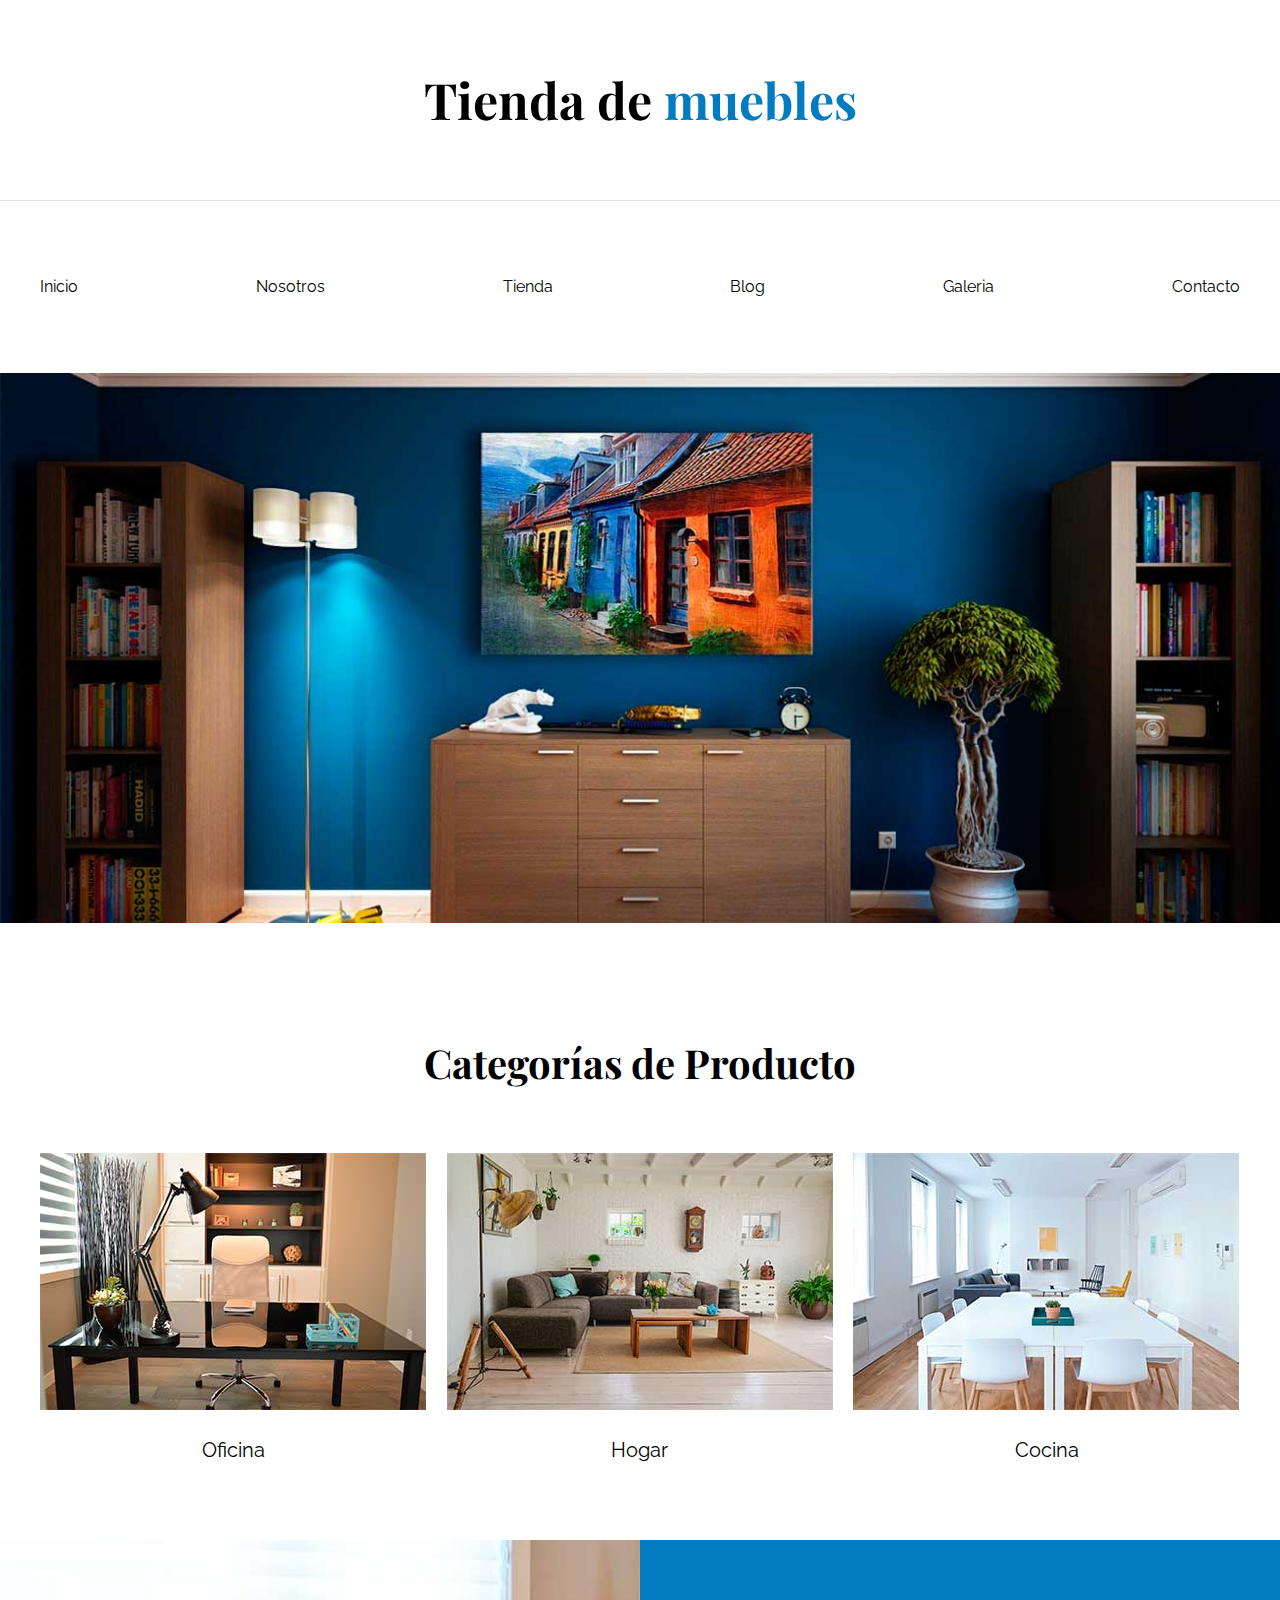
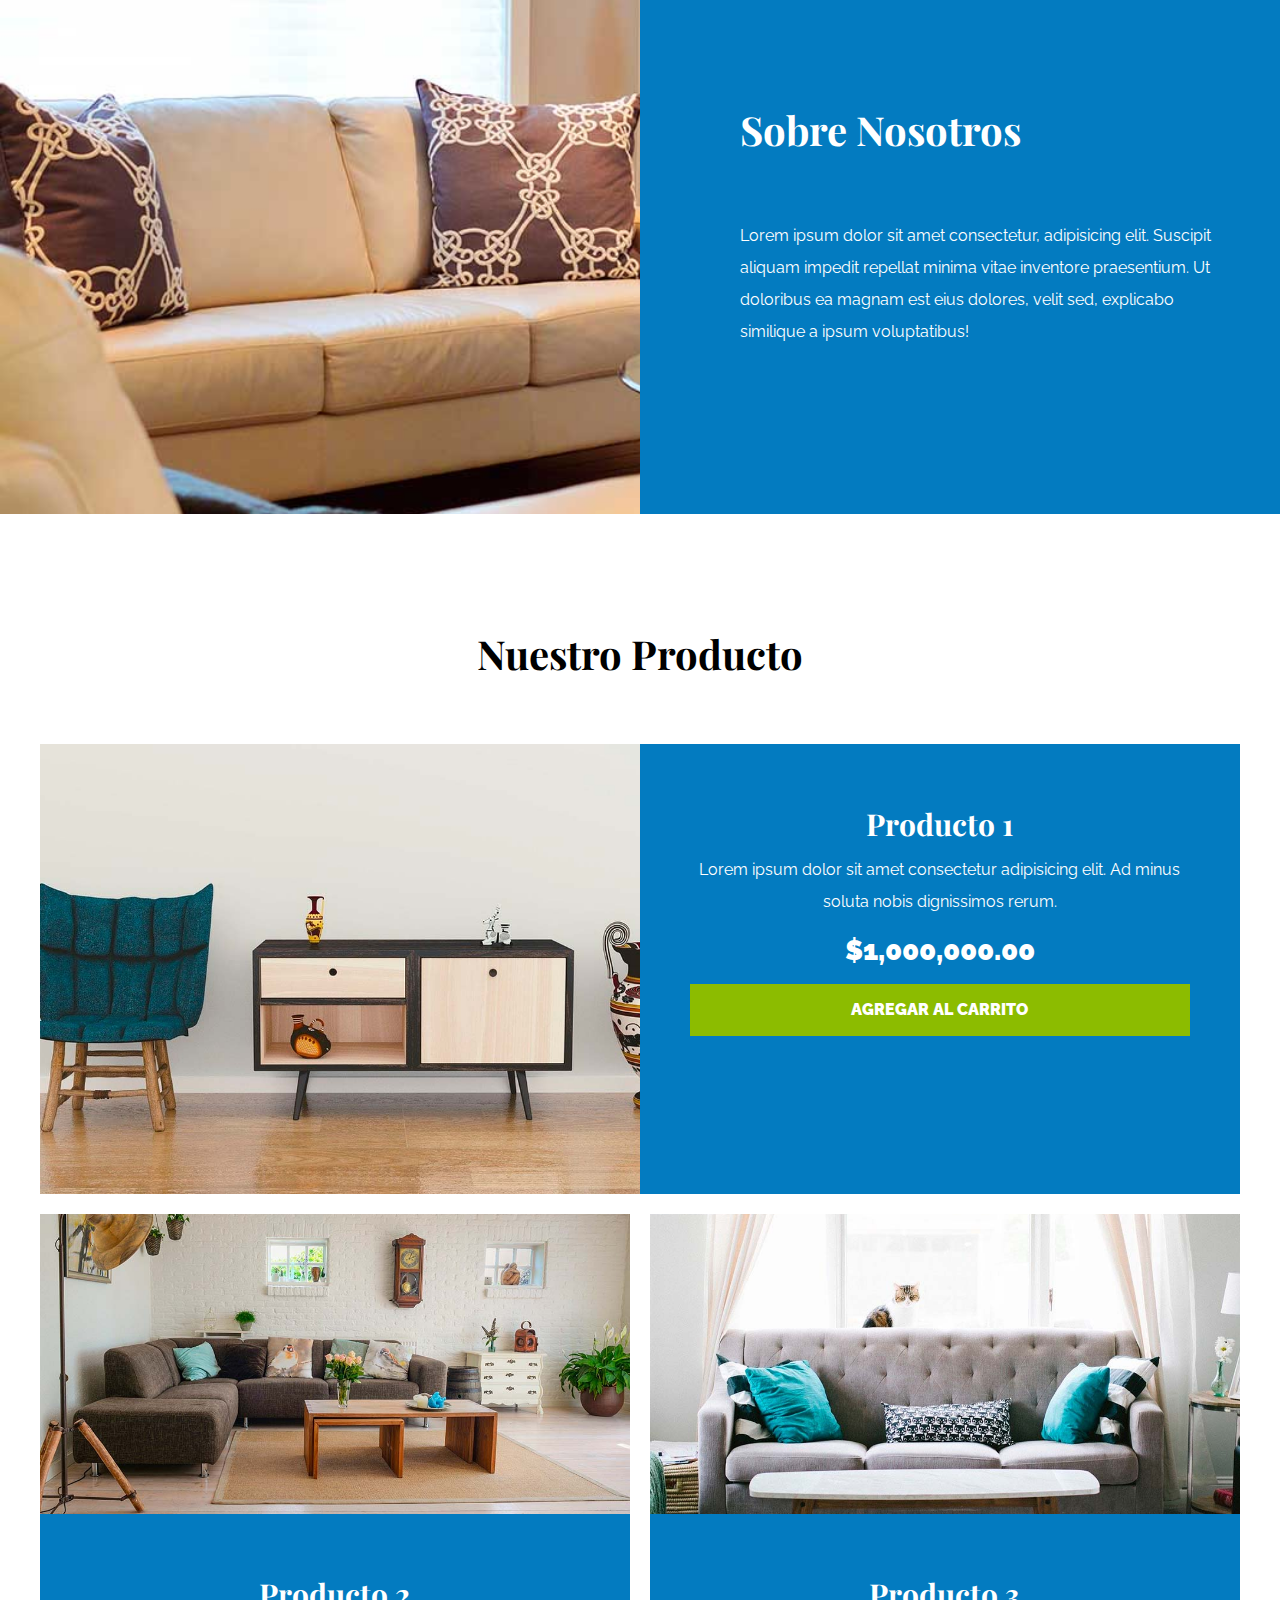
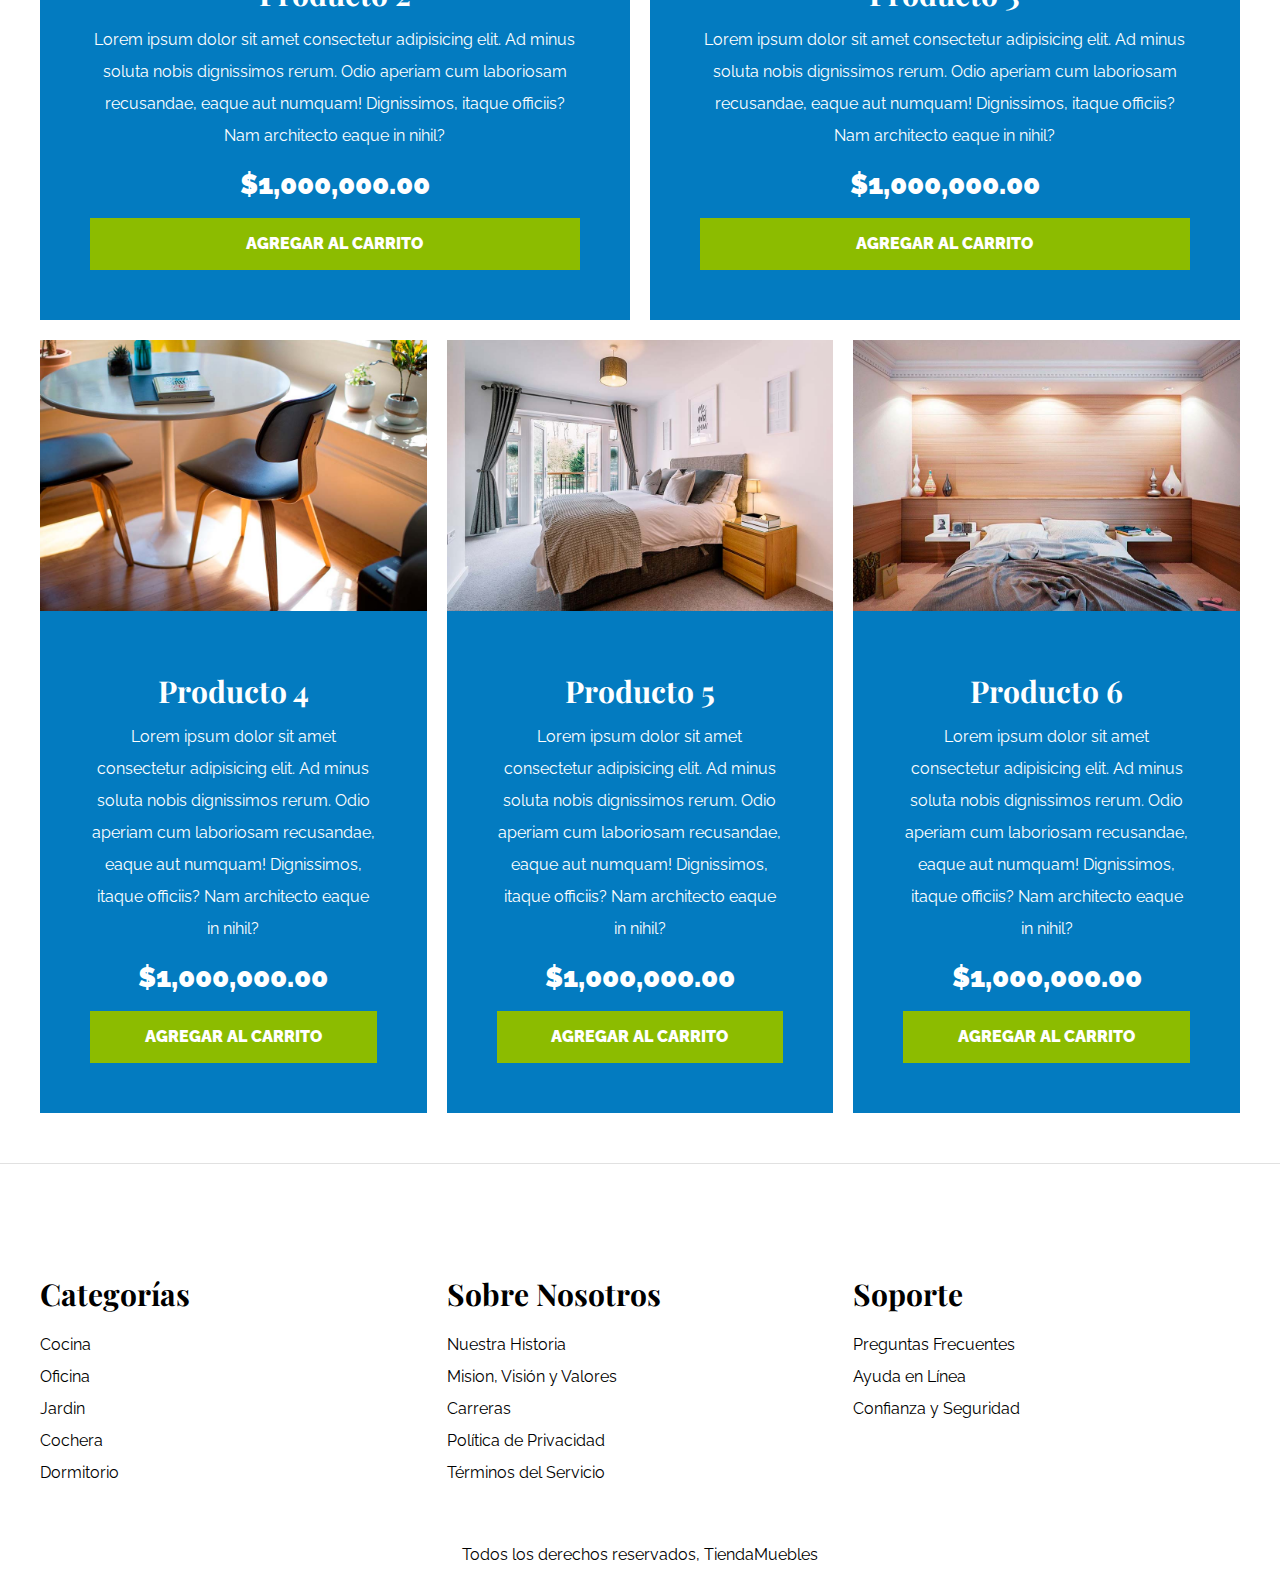
<file: index.html>
<!DOCTYPE html>
<html lang="en">
  <head>
    <meta charset="UTF-8" />
    <meta name="viewport" content="width=device-width, initial-scale=1.0" />
    <title>Tienda de muebles</title>
    <link rel="stylesheet" href="./asset/css/normalize.css" />
    <link rel="stylesheet" href="./asset/css/app.css" />
    <link rel="preconnect" href="https://fonts.googleapis.com" />
    <link rel="preconnect" href="https://fonts.gstatic.com" crossorigin />
    <link
      href="https://fonts.googleapis.com/css2?family=Playfair+Display:ital,wght@0,400..900;1,400..900&family=Raleway:ital,wght@0,100..900;1,100..900&display=swap"
      rel="stylesheet"
    />
  </head>
  <body>
    <header>
      <h1 class="nombre-sitio">Tienda de <span>muebles </span></h1>
    </header>

    <div class="contenedor-navegacion">
      <nav class="nav-principal contenedor">
        <a class="enlace" href="index.html">Inicio</a>
        <a class="enlace" href="nosotros.html">Nosotros</a>
        <a class="enlace" href="tienda.html">Tienda</a>
        <a class="enlace" href="blog.html">Blog</a>
        <a class="enlace" href="galeria.html">Galeria</a>
        <a class="enlace" href="contacto.html">Contacto</a>
      </nav>
    </div>

    <div class="hero"></div>

    <section class="contenedor categorias">
      <h2 class="text-center">Categorías de Producto</h2>

      <div class="listado-categorias">
        <div class="categoria">
          <img src="./asset/img/categoria1.jpg" alt="Imagen Categoría" />
          <a href="#">Oficina</a>
        </div>
        <div class="categoria">
          <img src="./asset/img/categoria2.jpg" alt="Imagen Categoría" />
          <a href="#">Hogar</a>
        </div>
        <div class="categoria">
          <img src="./asset/img/categoria3.jpg" alt="Imagen Categoría" />
          <a href="#">Cocina</a>
        </div>
      </div>
    </section>

    <section class="sobre-nosotros">
      <div class="contenedor sobre-nosotros-grid">
        <div class="texto-nosotros">
          <h2>Sobre Nosotros</h2>
          <p>
            Lorem ipsum dolor sit amet consectetur, adipisicing elit. Suscipit
            aliquam impedit repellat minima vitae inventore praesentium. Ut
            doloribus ea magnam est eius dolores, velit sed, explicabo similique
            a ipsum voluptatibus!
          </p>
        </div>
      </div>
    </section>

    <main class="contenido-principal contenedor">
      <h2 class="text-center">Nuestro Producto</h2>

      <div class="listado-productos">
        <div class="producto">
          <img src="./asset/img/producto1.jpg" alt="Imagen Producto" />
          <div class="text-producto">
            <h3>Producto 1</h3>
            <p>
              Lorem ipsum dolor sit amet consectetur adipisicing elit. Ad minus
              soluta nobis dignissimos rerum.
            </p>
            <p class="precio">$1,000,000.00</p>
            <a class="btn" href="#">Agregar al Carrito</a>
          </div>
          <!-- Info Producto-->
        </div>
        <!-- Producto-->

        <div class="producto">
          <img src="./asset/img/producto2.jpg" alt="Imagen Producto" />
          <div class="text-producto">
            <h3>Producto 2</h3>
            <p>
              Lorem ipsum dolor sit amet consectetur adipisicing elit. Ad minus
              soluta nobis dignissimos rerum. Odio aperiam cum laboriosam
              recusandae, eaque aut numquam! Dignissimos, itaque officiis? Nam
              architecto eaque in nihil?
            </p>
            <p class="precio">$1,000,000.00</p>
            <a class="btn" href="#">Agregar al Carrito</a>
          </div>
          <!-- Info Producto-->
        </div>
        <!-- Producto-->

        <div class="producto">
          <img src="./asset/img/producto3.jpg" alt="Imagen Producto" />
          <div class="text-producto">
            <h3>Producto 3</h3>
            <p>
              Lorem ipsum dolor sit amet consectetur adipisicing elit. Ad minus
              soluta nobis dignissimos rerum. Odio aperiam cum laboriosam
              recusandae, eaque aut numquam! Dignissimos, itaque officiis? Nam
              architecto eaque in nihil?
            </p>
            <p class="precio">$1,000,000.00</p>
            <a class="btn" href="#">Agregar al Carrito</a>
          </div>
          <!-- Info Producto-->
        </div>
        <!-- Producto-->

        <div class="producto">
          <img src="./asset/img/producto4.jpg" alt="Imagen Producto" />
          <div class="text-producto">
            <h3>Producto 4</h3>
            <p>
              Lorem ipsum dolor sit amet consectetur adipisicing elit. Ad minus
              soluta nobis dignissimos rerum. Odio aperiam cum laboriosam
              recusandae, eaque aut numquam! Dignissimos, itaque officiis? Nam
              architecto eaque in nihil?
            </p>
            <p class="precio">$1,000,000.00</p>
            <a class="btn" href="#">Agregar al Carrito</a>
          </div>
          <!-- Info Producto-->
        </div>

        <div class="producto">
          <img src="./asset/img/producto5.jpg" alt="Imagen Producto" />
          <div class="text-producto">
            <h3>Producto 5</h3>
            <p>
              Lorem ipsum dolor sit amet consectetur adipisicing elit. Ad minus
              soluta nobis dignissimos rerum. Odio aperiam cum laboriosam
              recusandae, eaque aut numquam! Dignissimos, itaque officiis? Nam
              architecto eaque in nihil?
            </p>
            <p class="precio">$1,000,000.00</p>
            <a class="btn" href="#">Agregar al Carrito</a>
          </div>
        </div>
        <div class="producto">
          <img src="./asset/img/producto6.jpg" alt="Imagen Producto" />
          <div class="text-producto">
            <h3>Producto 6</h3>
            <p>
              Lorem ipsum dolor sit amet consectetur adipisicing elit. Ad minus
              soluta nobis dignissimos rerum. Odio aperiam cum laboriosam
              recusandae, eaque aut numquam! Dignissimos, itaque officiis? Nam
              architecto eaque in nihil?
            </p>
            <p class="precio">$1,000,000.00</p>
            <a class="btn" href="#">Agregar al Carrito</a>
          </div>
        </div>
        <!-- Producto-->
      </div>
      <!-- Fin de Listado de Producto-->
    </main>

    <footer class="site-footer">
      <div class="grid-footer contenedor">
        <div>
          <h3>Categorías</h3>

          <nav class="footer-menu">
            <a href="#">Cocina</a>
            <a href="#">Oficina</a>
            <a href="#">Jardin</a>
            <a href="#">Cochera</a>
            <a href="#">Dormitorio</a>
          </nav>
        </div>

        <div>
          <h3>Sobre Nosotros</h3>
          <nav class="footer-menu">
            <a href="#">Nuestra Historia</a>
            <a href="#">Mision, Visión y Valores</a>
            <a href="#">Carreras</a>
            <a href="#">Política de Privacidad</a>
            <a href="#">Términos del Servicio</a>
          </nav>
        </div>

        <div>
          <h3>Soporte</h3>
          <nav class="footer-menu">
            <a href="#">Preguntas Frecuentes</a>
            <a href="#">Ayuda en Línea</a>
            <a href="#">Confianza y Seguridad</a>
          </nav>
        </div>
      </div>

      <p class="copyrigth">Todos los derechos reservados, TiendaMuebles</p>
    </footer>
  </body>
</html>
</file>
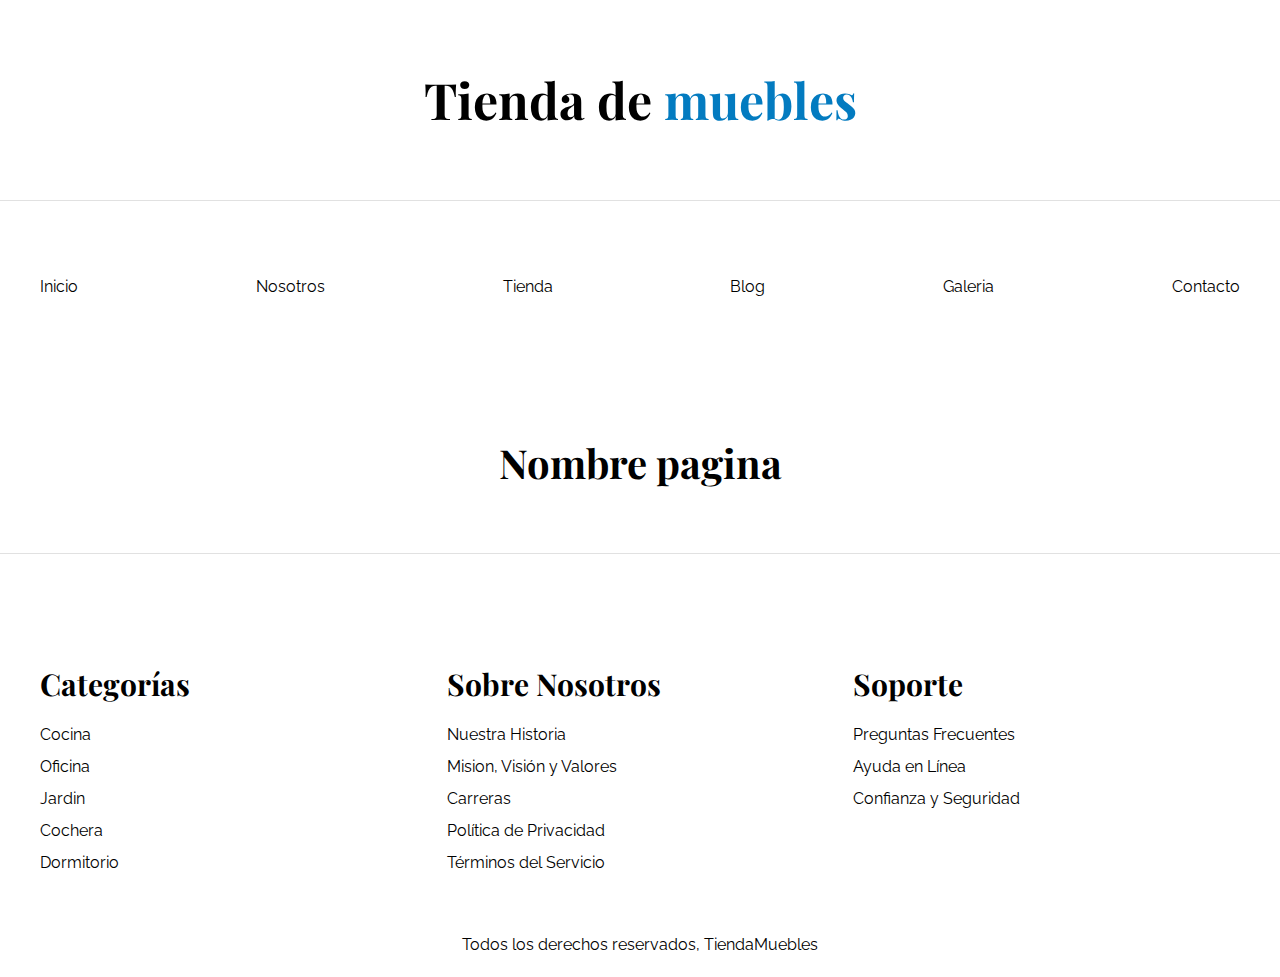
<file: base.html>
<!DOCTYPE html>
<html lang="en">
  <head>
    <meta charset="UTF-8" />
    <meta name="viewport" content="width=device-width, initial-scale=1.0" />
    <title>Document</title>
    <link rel="stylesheet" href="./asset/css/normalize.css" />
    <link rel="stylesheet" href="./asset/css/app.css" />
    <link rel="preconnect" href="https://fonts.googleapis.com" />
    <link rel="preconnect" href="https://fonts.gstatic.com" crossorigin />
    <link
      href="https://fonts.googleapis.com/css2?family=Playfair+Display:ital,wght@0,400..900;1,400..900&family=Raleway:ital,wght@0,100..900;1,100..900&display=swap"
      rel="stylesheet"
    />
  </head>
  <body>
    <header>
      <h1 class="nombre-sitio">Tienda de <span>muebles </span></h1>
    </header>

    <div class="contenedor-navegacion">
      <nav class="nav-principal contenedor">
        <a class="enlace" href="index.html">Inicio</a>
        <a class="enlace" href="nosotros.html">Nosotros</a>
        <a class="enlace" href="tienda.html">Tienda</a>
        <a class="enlace" href="blog.html">Blog</a>
        <a class="enlace" href="galeria.html">Galeria</a>
        <a class="enlace" href="contacto.html">Contacto</a>
      </nav>
    </div>

    
    <main class="contenido-principal contenedor">
      <h2 class="text-center">Nombre pagina</h2>

      
    </main>

    <footer class="site-footer">
      <div class="grid-footer contenedor">
        <div>
          <h3>Categorías</h3>

          <nav class="footer-menu">
            <a href="#">Cocina</a>
            <a href="#">Oficina</a>
            <a href="#">Jardin</a>
            <a href="#">Cochera</a>
            <a href="#">Dormitorio</a>
          </nav>
        </div>

        <div>
          <h3>Sobre Nosotros</h3>
          <nav class="footer-menu">
            <a href="#">Nuestra Historia</a>
            <a href="#">Mision, Visión y Valores</a>
            <a href="#">Carreras</a>
            <a href="#">Política de Privacidad</a>
            <a href="#">Términos del Servicio</a>
          </nav>
        </div>

        <div>
          <h3>Soporte</h3>
          <nav class="footer-menu">
            <a href="#">Preguntas Frecuentes</a>
            <a href="#">Ayuda en Línea</a>
            <a href="#">Confianza y Seguridad</a>
          </nav>
        </div>
      </div>

      <p class="copyrigth">Todos los derechos reservados, TiendaMuebles</p>
    </footer>
  </body>
</html>
</file>
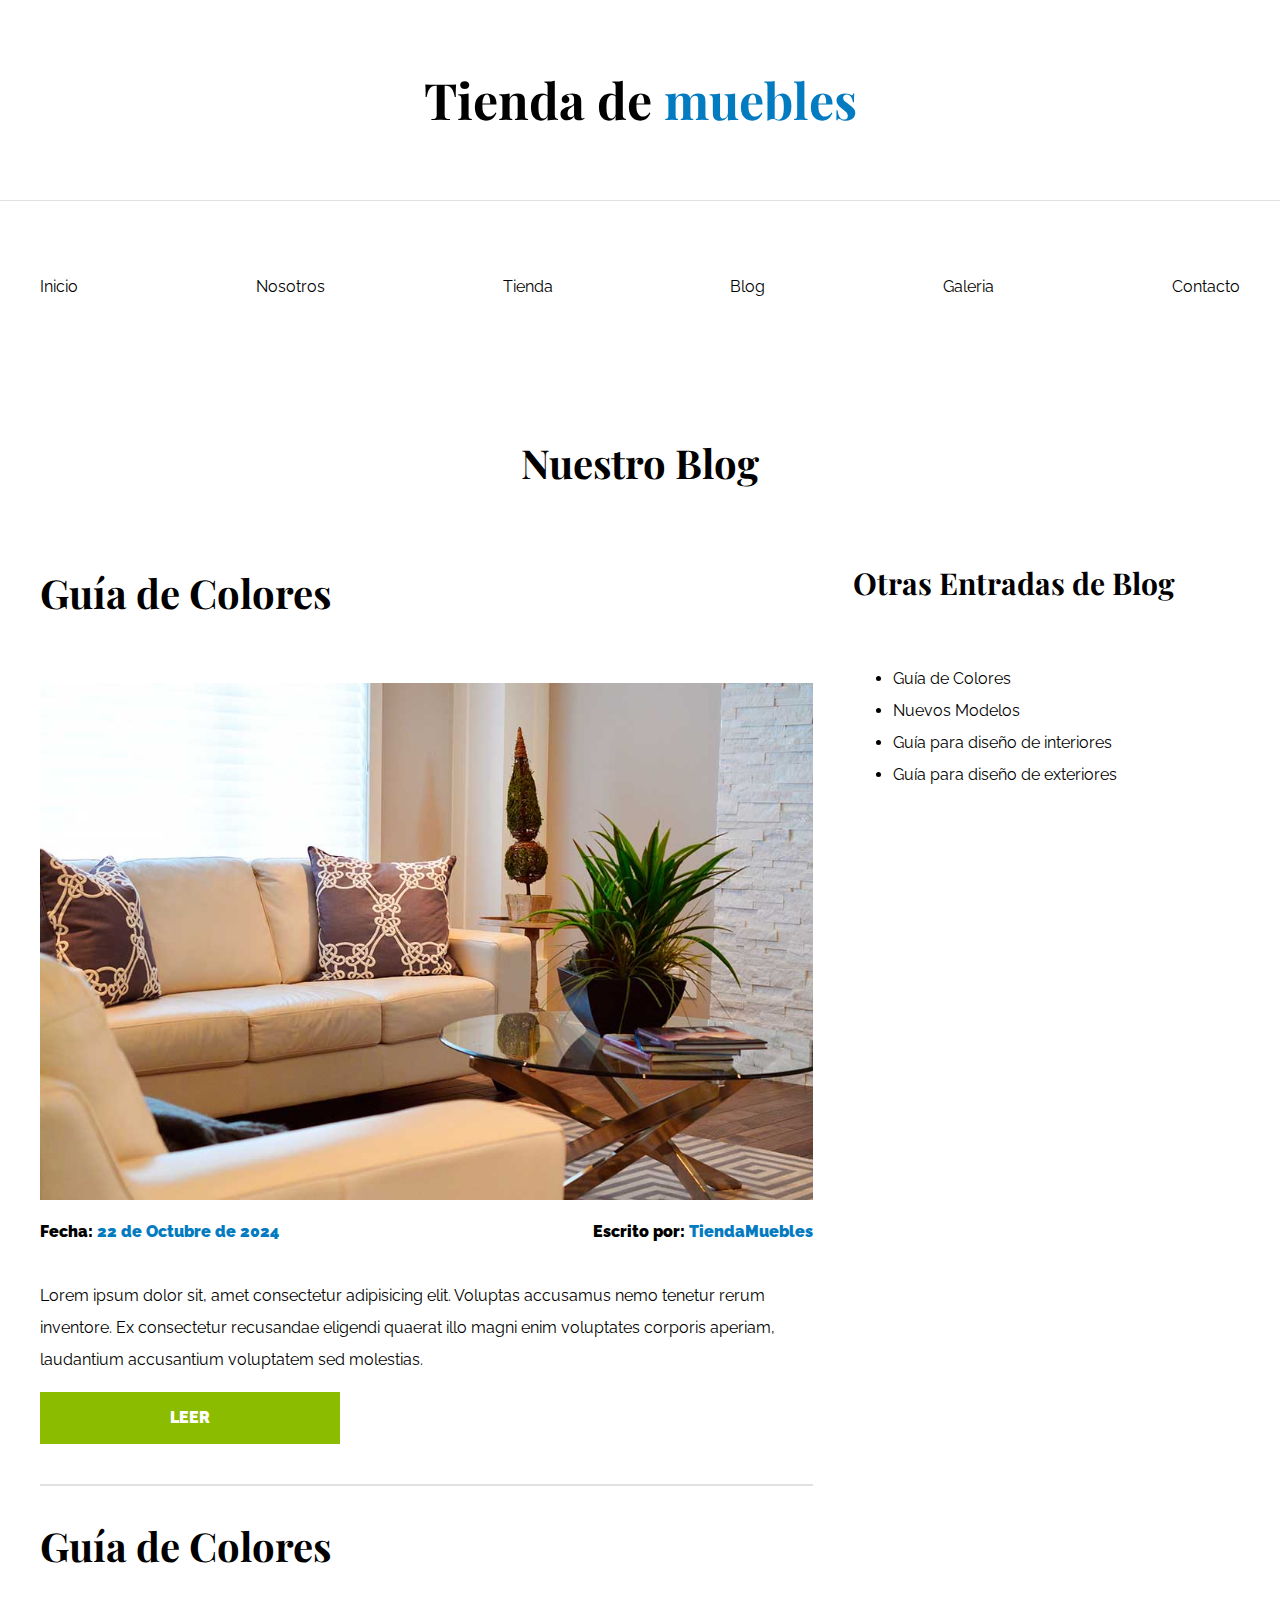
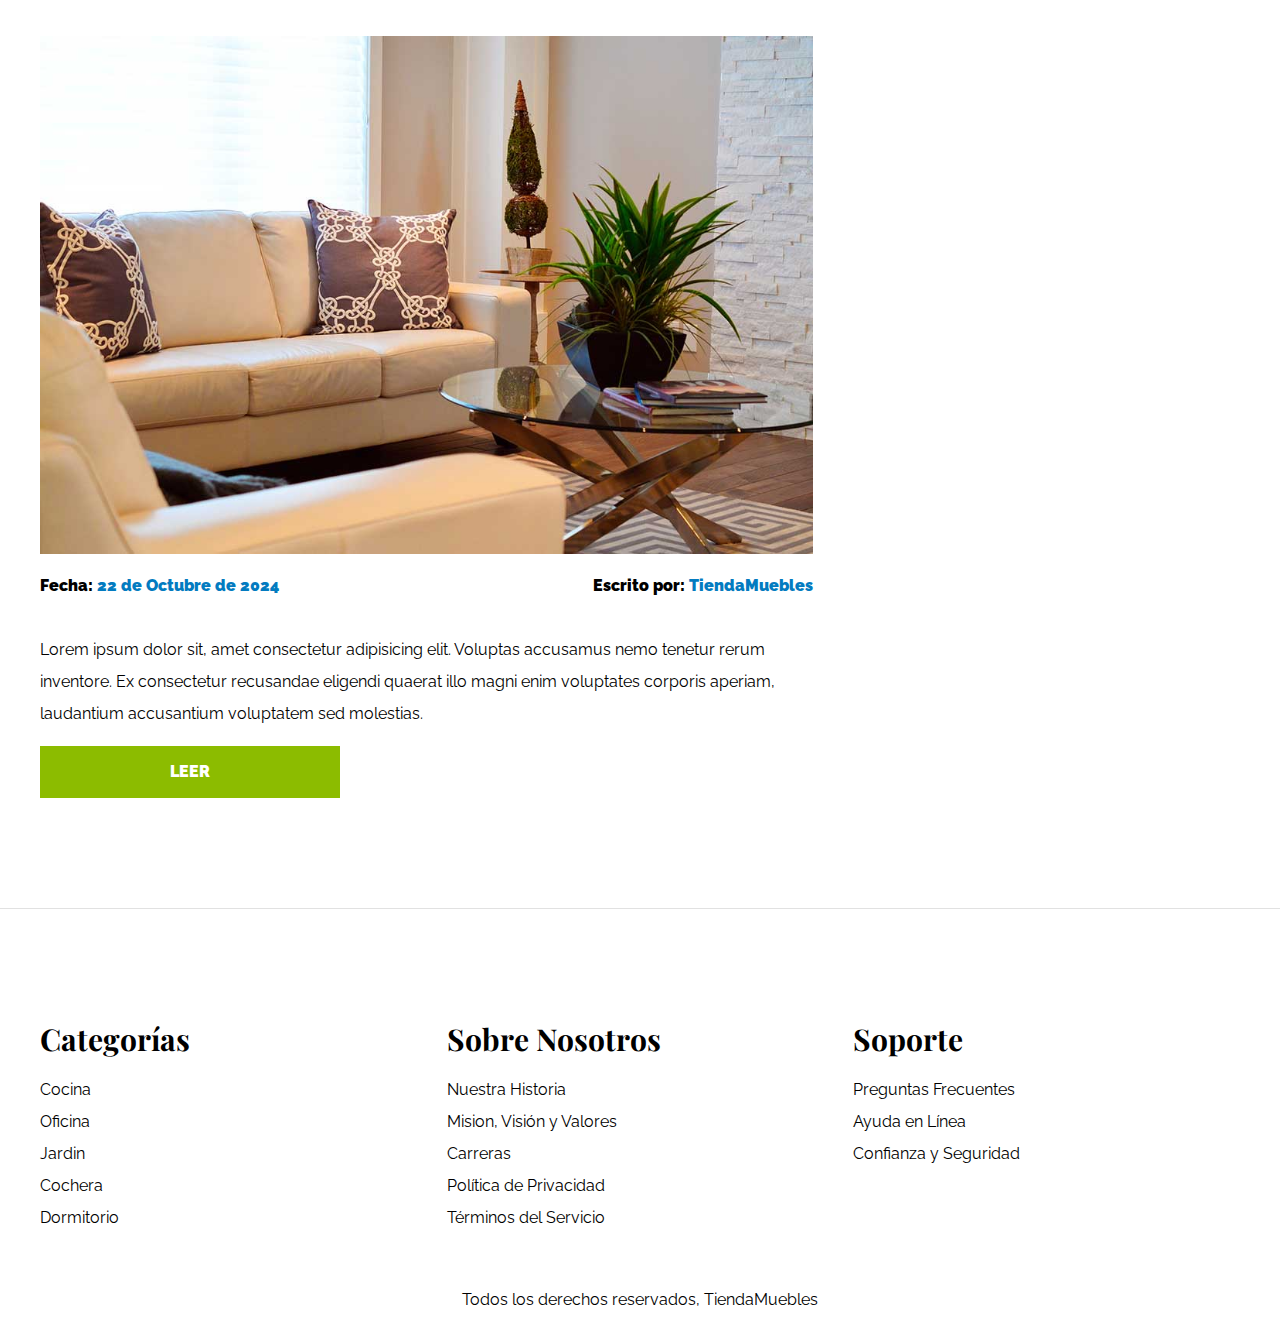
<file: blog.html>
<!DOCTYPE html>
<html lang="en">
  <head>
    <meta charset="UTF-8" />
    <meta name="viewport" content="width=device-width, initial-scale=1.0" />
    <title>Ecommerce - Blog</title>
    <link rel="stylesheet" href="./asset/css/normalize.css" />
    <link rel="stylesheet" href="./asset/css/app.css" />
    <link rel="preconnect" href="https://fonts.googleapis.com" />
    <link rel="preconnect" href="https://fonts.gstatic.com" crossorigin />
    <link
      href="https://fonts.googleapis.com/css2?family=Playfair+Display:ital,wght@0,400..900;1,400..900&family=Raleway:ital,wght@0,100..900;1,100..900&display=swap"
      rel="stylesheet"
    />
  </head>
  <body>
    <header>
      <h1 class="nombre-sitio">Tienda de <span>muebles </span></h1>
    </header>

    <div class="contenedor-navegacion">
      <nav class="nav-principal contenedor">
        <a class="enlace" href="index.html">Inicio</a>
        <a class="enlace" href="nosotros.html">Nosotros</a>
        <a class="enlace" href="tienda.html">Tienda</a>
        <a class="enlace" href="blog.html">Blog</a>
        <a class="enlace" href="galeria.html">Galeria</a>
        <a class="enlace" href="contacto.html">Contacto</a>
      </nav>
    </div>

    
    <main class="contenido-principal contenedor">
      <h2 class="text-center">Nuestro Blog</h2>


    <section class="contenedor-blog">
        <div class="blog">
            <article class="entrada">
                <h2>Guía de Colores</h2>

                <div class="imagen">
                    <img src="./asset/img/nosotros.jpg" alt="Imagen Blog">
                </div>

                <div class="entrada-meta">
                    <p>Fecha: <span>22 de Octubre de 2024</span></p>
                    <p>Escrito por: <span>TiendaMuebles</span></p>
                </div>

                <div class="entrada-blog">
                    <p>Lorem ipsum dolor sit, amet consectetur adipisicing elit. Voluptas accusamus nemo tenetur rerum inventore. Ex consectetur recusandae eligendi quaerat illo magni enim voluptates corporis aperiam, laudantium accusantium voluptatem sed molestias.</p>
                    <a href="entrada.html" class="btn max-width-30 "> Leer</a>

                </div>
            </article>
            <article class="entrada">
                <h2>Guía de Colores</h2>

                <div class="imagen">
                    <img src="./asset/img/nosotros.jpg" alt="Imagen Blog">
                </div>

                <div class="entrada-meta">
                    <p>Fecha: <span>22 de Octubre de 2024</span></p>
                    <p>Escrito por: <span>TiendaMuebles</span></p>
                </div>

                <div class="entrada-blog">
                    <p>Lorem ipsum dolor sit, amet consectetur adipisicing elit. Voluptas accusamus nemo tenetur rerum inventore. Ex consectetur recusandae eligendi quaerat illo magni enim voluptates corporis aperiam, laudantium accusantium voluptatem sed molestias.</p>

                    <a href="entrada.html" class="btn max-width-30 "> Leer</a>

                </div>
            </article>
        </div>
        <aside>
            <h3>Otras Entradas de Blog</h3>
            <ul>
                <li>
                    <a href="Entrada.html">Guía de Colores</a>
                </li>
                <li>
                    <a href="Entrada.html">Nuevos Modelos</a>
                </li>
                <li>
                    <a href="Entrada.html">Guía para diseño de interiores</a>
                </li>
                <li>
                    <a href="Entrada.html">Guía para diseño de exteriores</a>
                </li>

            </ul>
        </aside>
    </section>

      
    </main>

    <footer class="site-footer">
      <div class="grid-footer contenedor">
        <div>
          <h3>Categorías</h3>

          <nav class="footer-menu">
            <a href="#">Cocina</a>
            <a href="#">Oficina</a>
            <a href="#">Jardin</a>
            <a href="#">Cochera</a>
            <a href="#">Dormitorio</a>
          </nav>
        </div>

        <div>
          <h3>Sobre Nosotros</h3>
          <nav class="footer-menu">
            <a href="#">Nuestra Historia</a>
            <a href="#">Mision, Visión y Valores</a>
            <a href="#">Carreras</a>
            <a href="#">Política de Privacidad</a>
            <a href="#">Términos del Servicio</a>
          </nav>
        </div>

        <div>
          <h3>Soporte</h3>
          <nav class="footer-menu">
            <a href="#">Preguntas Frecuentes</a>
            <a href="#">Ayuda en Línea</a>
            <a href="#">Confianza y Seguridad</a>
          </nav>
        </div>
      </div>

      <p class="copyrigth">Todos los derechos reservados, TiendaMuebles</p>
    </footer>
  </body>
</html>
</file>
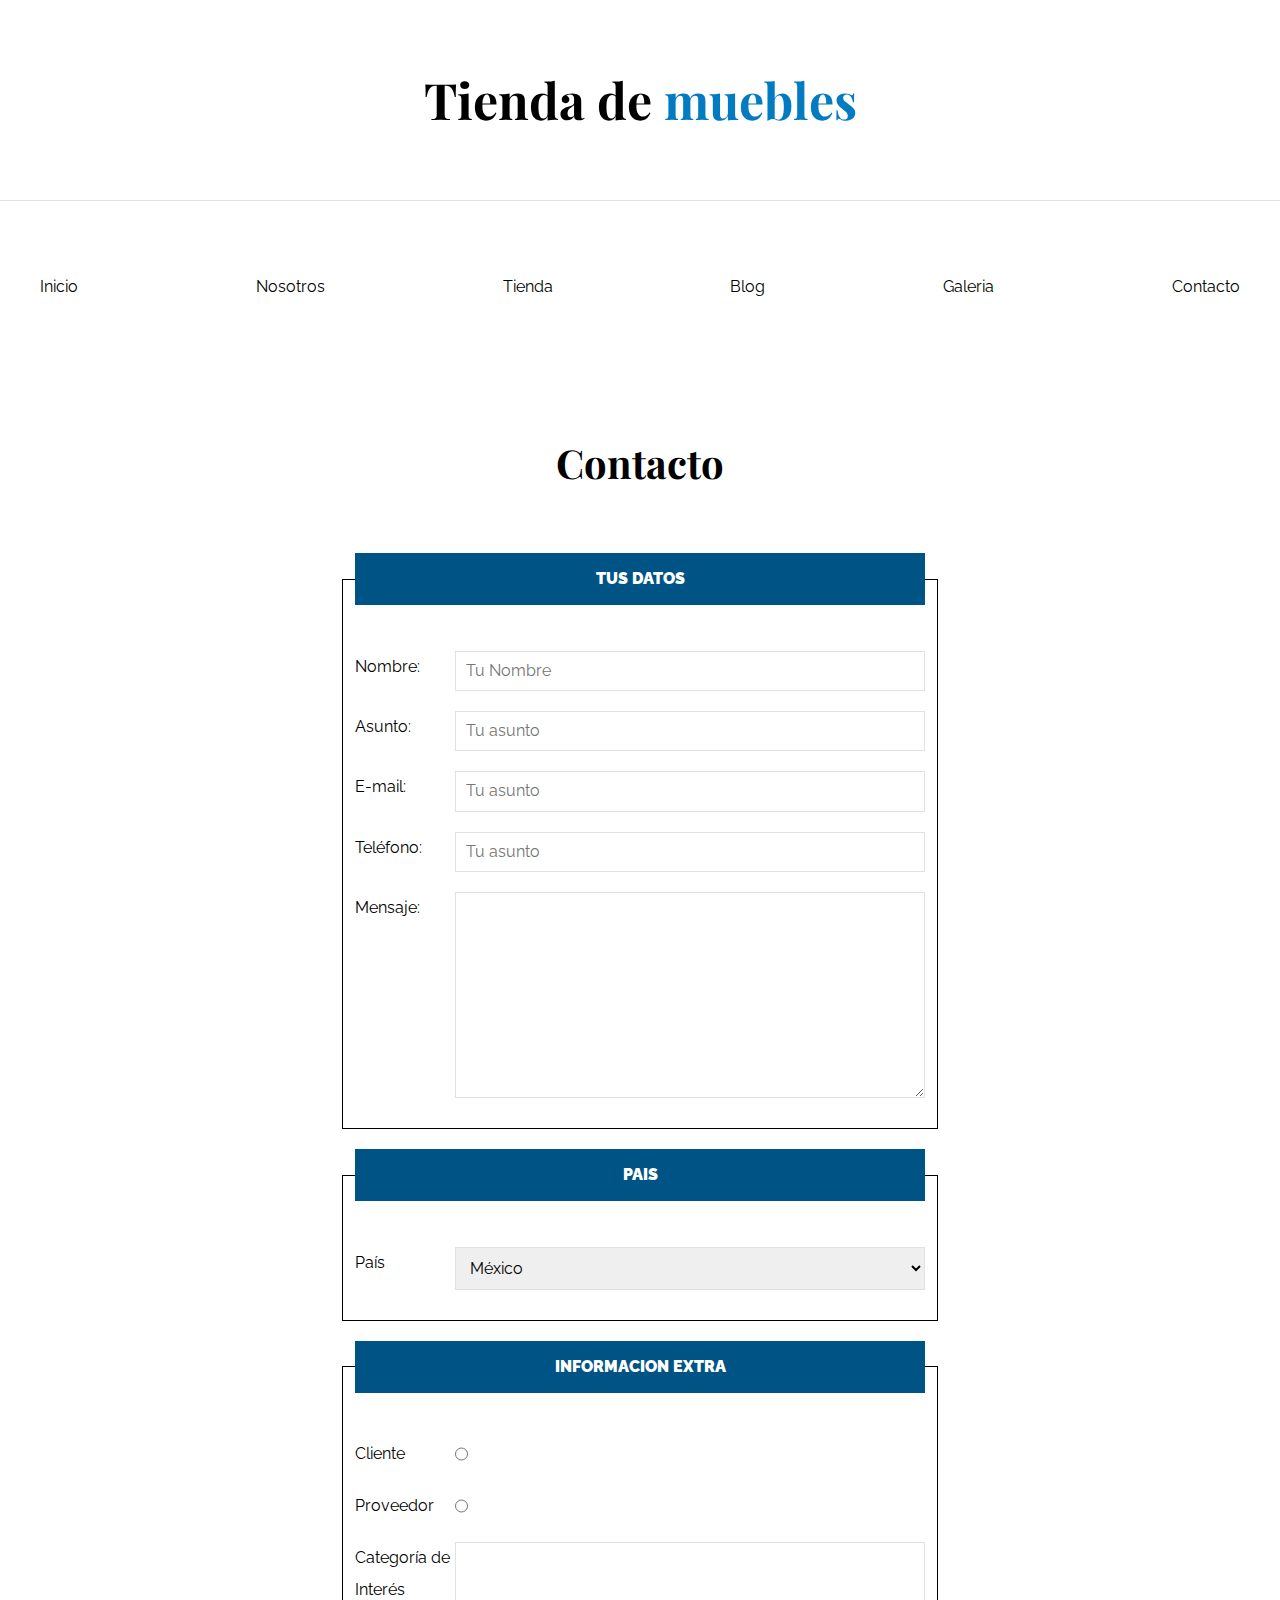
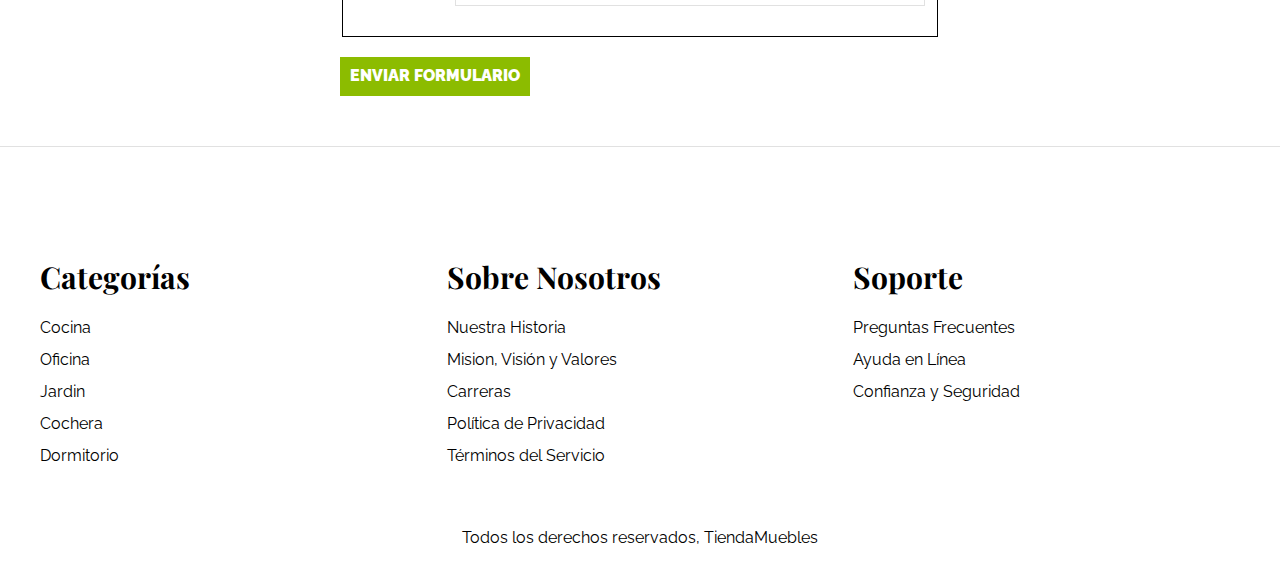
<file: contacto.html>
<!DOCTYPE html>
<html lang="en">
  <head>
    <meta charset="UTF-8" />
    <meta name="viewport" content="width=device-width, initial-scale=1.0" />
    <title>Ecommerce - Contacto</title>
    <link rel="stylesheet" href="./asset/css/normalize.css" />
    <link rel="stylesheet" href="./asset/css/app.css" />
    <link rel="preconnect" href="https://fonts.googleapis.com" />
    <link rel="preconnect" href="https://fonts.gstatic.com" crossorigin />
    <link
      href="https://fonts.googleapis.com/css2?family=Playfair+Display:ital,wght@0,400..900;1,400..900&family=Raleway:ital,wght@0,100..900;1,100..900&display=swap"
      rel="stylesheet"
    />
  </head>
  <body>
    <header>
      <h1 class="nombre-sitio">Tienda de <span>muebles </span></h1>
    </header>

    <div class="contenedor-navegacion">
      <nav class="nav-principal contenedor">
        <a class="enlace" href="index.html">Inicio</a>
        <a class="enlace" href="nosotros.html">Nosotros</a>
        <a class="enlace" href="tienda.html">Tienda</a>
        <a class="enlace" href="blog.html">Blog</a>
        <a class="enlace" href="galeria.html">Galeria</a>
        <a class="enlace" href="contacto.html">Contacto</a>
      </nav>
    </div>
    <main class="contenido-principal contenedor">
      <h2 class="text-center">Contacto</h2>
      <form class="formulario">
        <fieldset>
            <legend>Tus Datos</legend>
            <div class="campo">
                <label for="nombre">Nombre:</label>
                <input class="input" id="nombre" type="text" placeholder="Tu Nombre" required/> 
            </div>
            <div class="campo">
                <label for="asunto">Asunto:</label>
                <input class="input" id="asunto" type="text" placeholder="Tu asunto" required/>
            </div>
            <div class="campo">
                <label for="email">E-mail:</label>
                <input class="input" id="email" type="email" placeholder="Tu asunto" />
            </div>
            <div class="campo">
                <label for="tel">Teléfono:</label>
                <input class="input" id="tel" type="tel" placeholder="Tu asunto" />
            </div>
            <div class="campo">
                <label for="tel">Mensaje:</label>
                <textarea rows="10" cols="20"></textarea>
            </div>
        </fieldset>
        <fieldset>
            <legend>Pais</legend>
            <div class="campo">
                <label for="pais">País</label>
                <Select id="pais">
                    <option disabled>-- Seleccione --</option>
                    <option value="MX">México</option>
                    <option value="CL">Chile</option>
                    <option value="PR">Perú</option>
                    <option value="CO">Colombia</option>
                    <option value="AR">Argentina</option>
                    <option value="ES">España</option>
                </Select>
            </div>
        </fieldset>

        <fieldset>
            <legend>Informacion Extra</legend>
            <div class="campo">
                <label for="cliente">Cliente</label>
                <input id="cliente" type="radio" name="tipo" value="cliente"/>
            </div>

            <div class="campo">
                <label for="proveedor">Proveedor</label>
                <input id="proveedor" type="radio" name="tipo" value="proveedor"/>
            </div>
            <div class="campo">
                <label for="categoria">Categoría de Interés</label>
                <input list="categorias" name="categorias">
                <datalist id="categorias">
                    <option value="Cocina"/>
                    <option value="Exterior"/>
                    <option value="Recamaras"/>
                    <option value="Oficina"/>
                    <option value="Televisión"/>
                </datalist>
            </div>
        </fieldset>
        
        <input class="btn" type="submit" value="Enviar Formulario"/>

      </form>

      
    </main>

    <footer class="site-footer">
      <div class="grid-footer contenedor">
        <div>
          <h3>Categorías</h3>

          <nav class="footer-menu">
            <a href="#">Cocina</a>
            <a href="#">Oficina</a>
            <a href="#">Jardin</a>
            <a href="#">Cochera</a>
            <a href="#">Dormitorio</a>
          </nav>
        </div>

        <div>
          <h3>Sobre Nosotros</h3>
          <nav class="footer-menu">
            <a href="#">Nuestra Historia</a>
            <a href="#">Mision, Visión y Valores</a>
            <a href="#">Carreras</a>
            <a href="#">Política de Privacidad</a>
            <a href="#">Términos del Servicio</a>
          </nav>
        </div>

        <div>
          <h3>Soporte</h3>
          <nav class="footer-menu">
            <a href="#">Preguntas Frecuentes</a>
            <a href="#">Ayuda en Línea</a>
            <a href="#">Confianza y Seguridad</a>
          </nav>
        </div>
      </div>

      <p class="copyrigth">Todos los derechos reservados, TiendaMuebles</p>
    </footer>
  </body>
</html>
</file>
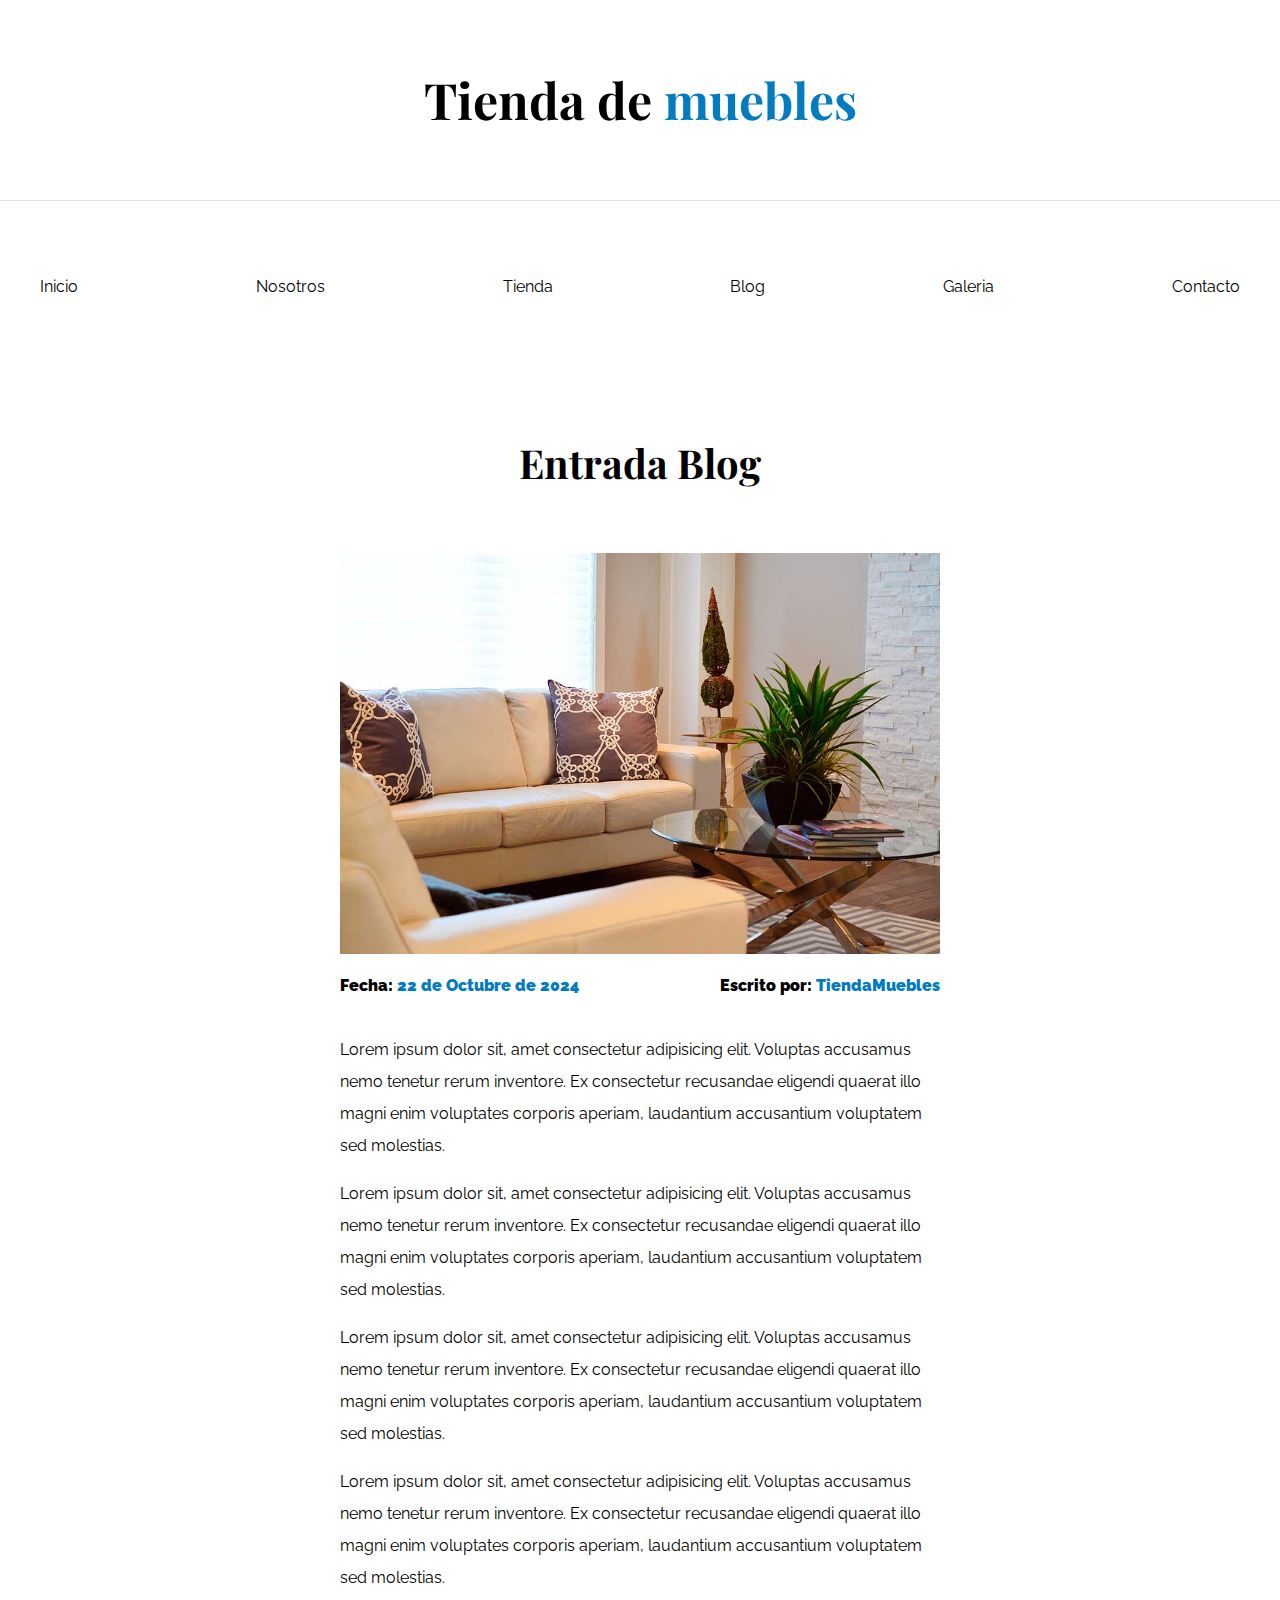
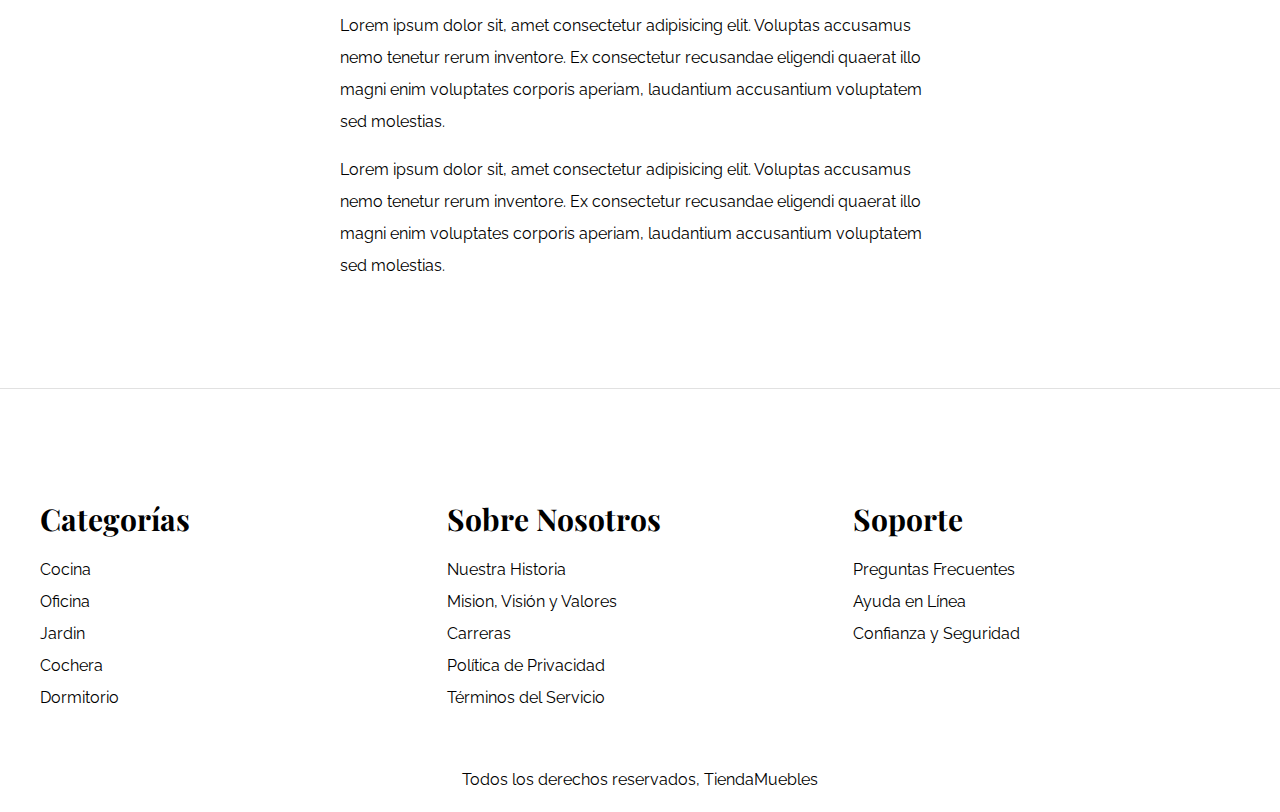
<file: entrada.html>
<!DOCTYPE html>
<html lang="en">
  <head>
    <meta charset="UTF-8" />
    <meta name="viewport" content="width=device-width, initial-scale=1.0" />
    <title>Ecommerce - Entrada Blog</title>
    <link rel="stylesheet" href="./asset/css/normalize.css" />
    <link rel="stylesheet" href="./asset/css/app.css" />
    <link rel="preconnect" href="https://fonts.googleapis.com" />
    <link rel="preconnect" href="https://fonts.gstatic.com" crossorigin />
    <link
      href="https://fonts.googleapis.com/css2?family=Playfair+Display:ital,wght@0,400..900;1,400..900&family=Raleway:ital,wght@0,100..900;1,100..900&display=swap"
      rel="stylesheet"
    />
  </head>
  <body>
    <header>
      <h1 class="nombre-sitio">Tienda de <span>muebles </span></h1>
    </header>

    <div class="contenedor-navegacion">
      <nav class="nav-principal contenedor">
        <a class="enlace" href="index.html">Inicio</a>
        <a class="enlace" href="nosotros.html">Nosotros</a>
        <a class="enlace" href="tienda.html">Tienda</a>
        <a class="enlace" href="blog.html">Blog</a>
        <a class="enlace" href="galeria.html">Galeria</a>
        <a class="enlace" href="contacto.html">Contacto</a>
      </nav>
    </div>

    
    <main class="contenido-principal contenedor">
      <h2 class="text-center">Entrada Blog</h2>

      <article class="entrada contenido-entrada-blog">
        <div class="imagen">
            <img src="./asset/img/nosotros.jpg" alt="Imagen Blog">
        </div>

        <div class="entrada-meta">
            <p>Fecha: <span>22 de Octubre de 2024</span></p>
            <p>Escrito por: <span>TiendaMuebles</span></p>
        </div>

        <div class="entrada-blog">
            <p>Lorem ipsum dolor sit, amet consectetur adipisicing elit. Voluptas accusamus nemo tenetur rerum inventore. Ex consectetur recusandae eligendi quaerat illo magni enim voluptates corporis aperiam, laudantium accusantium voluptatem sed molestias.</p>
            <p>Lorem ipsum dolor sit, amet consectetur adipisicing elit. Voluptas accusamus nemo tenetur rerum inventore. Ex consectetur recusandae eligendi quaerat illo magni enim voluptates corporis aperiam, laudantium accusantium voluptatem sed molestias.</p>
            <p>Lorem ipsum dolor sit, amet consectetur adipisicing elit. Voluptas accusamus nemo tenetur rerum inventore. Ex consectetur recusandae eligendi quaerat illo magni enim voluptates corporis aperiam, laudantium accusantium voluptatem sed molestias.</p>
            <p>Lorem ipsum dolor sit, amet consectetur adipisicing elit. Voluptas accusamus nemo tenetur rerum inventore. Ex consectetur recusandae eligendi quaerat illo magni enim voluptates corporis aperiam, laudantium accusantium voluptatem sed molestias.</p>
            <p>Lorem ipsum dolor sit, amet consectetur adipisicing elit. Voluptas accusamus nemo tenetur rerum inventore. Ex consectetur recusandae eligendi quaerat illo magni enim voluptates corporis aperiam, laudantium accusantium voluptatem sed molestias.</p>
            <p>Lorem ipsum dolor sit, amet consectetur adipisicing elit. Voluptas accusamus nemo tenetur rerum inventore. Ex consectetur recusandae eligendi quaerat illo magni enim voluptates corporis aperiam, laudantium accusantium voluptatem sed molestias.</p>

        </div>
    </article>

      
    </main>

    <footer class="site-footer">
      <div class="grid-footer contenedor">
        <div>
          <h3>Categorías</h3>

          <nav class="footer-menu">
            <a href="#">Cocina</a>
            <a href="#">Oficina</a>
            <a href="#">Jardin</a>
            <a href="#">Cochera</a>
            <a href="#">Dormitorio</a>
          </nav>
        </div>

        <div>
          <h3>Sobre Nosotros</h3>
          <nav class="footer-menu">
            <a href="#">Nuestra Historia</a>
            <a href="#">Mision, Visión y Valores</a>
            <a href="#">Carreras</a>
            <a href="#">Política de Privacidad</a>
            <a href="#">Términos del Servicio</a>
          </nav>
        </div>

        <div>
          <h3>Soporte</h3>
          <nav class="footer-menu">
            <a href="#">Preguntas Frecuentes</a>
            <a href="#">Ayuda en Línea</a>
            <a href="#">Confianza y Seguridad</a>
          </nav>
        </div>
      </div>

      <p class="copyrigth">Todos los derechos reservados, TiendaMuebles</p>
    </footer>
  </body>
</html>
</file>
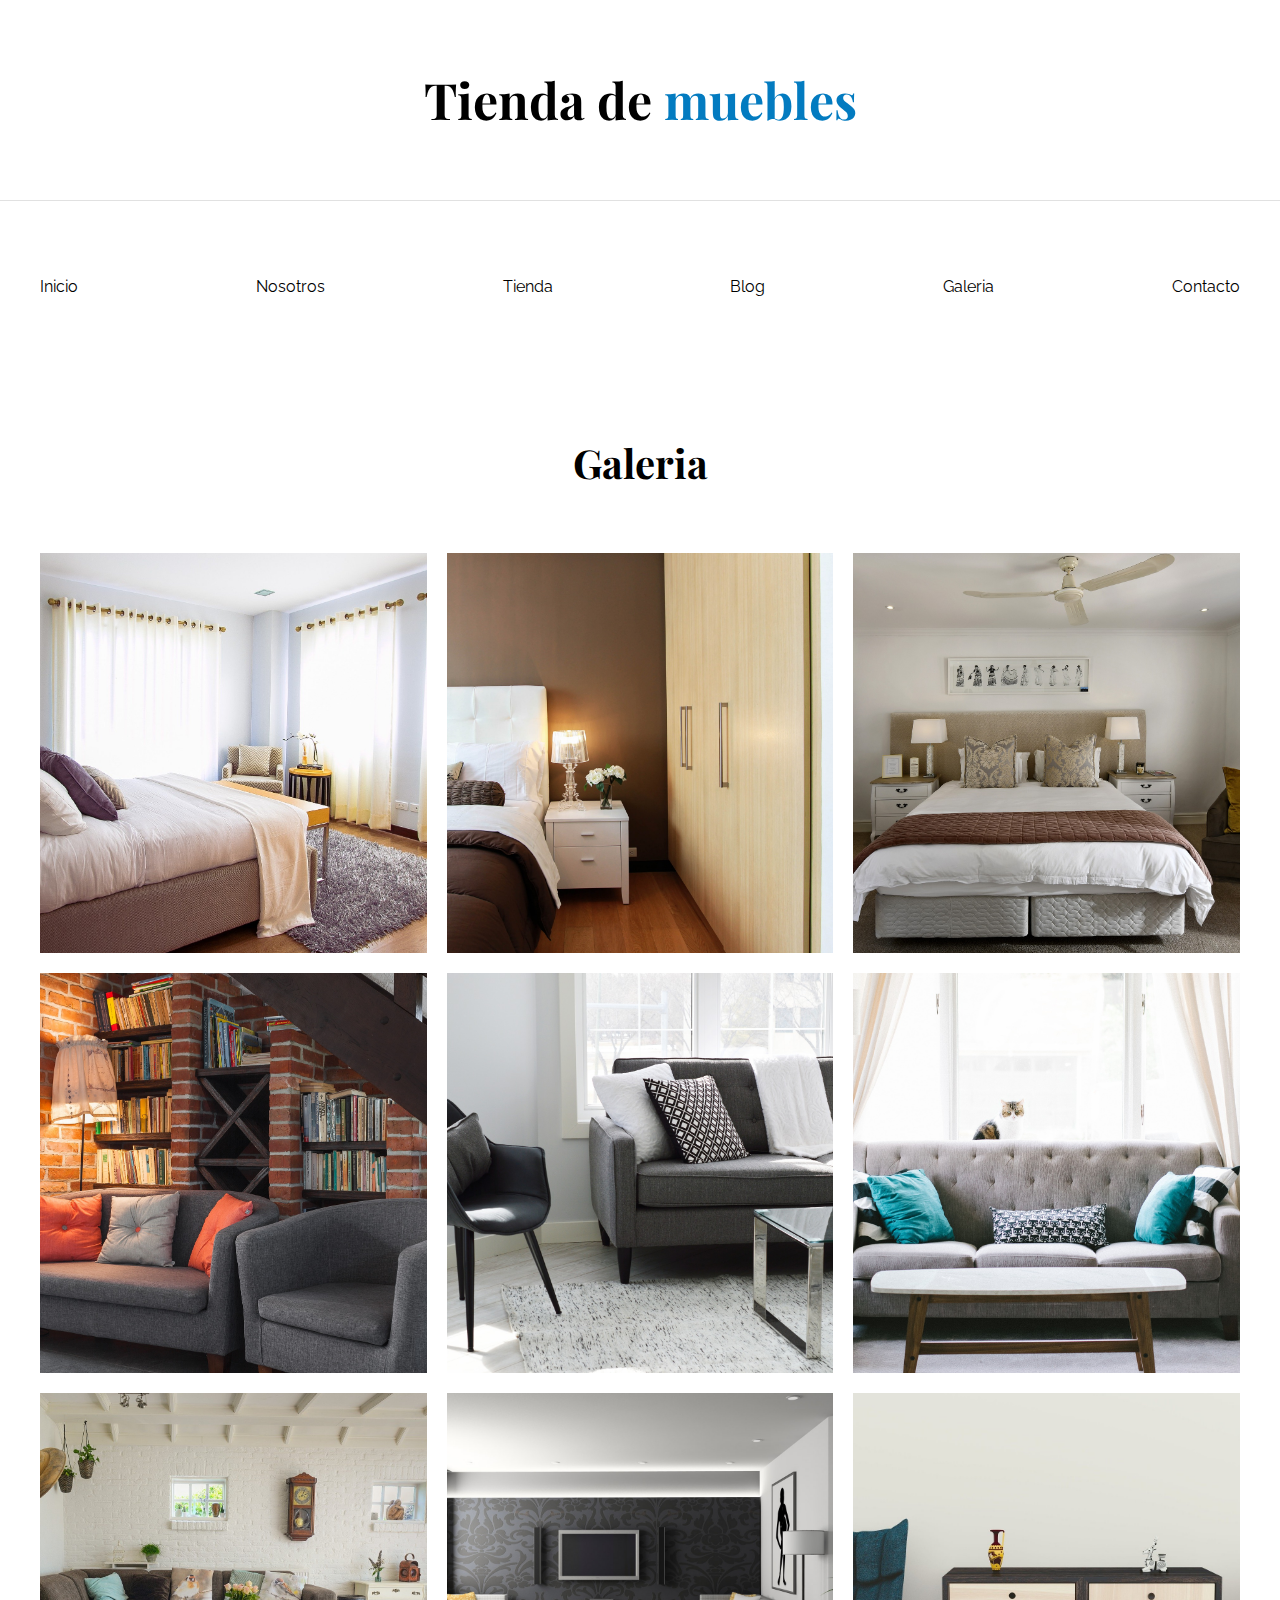
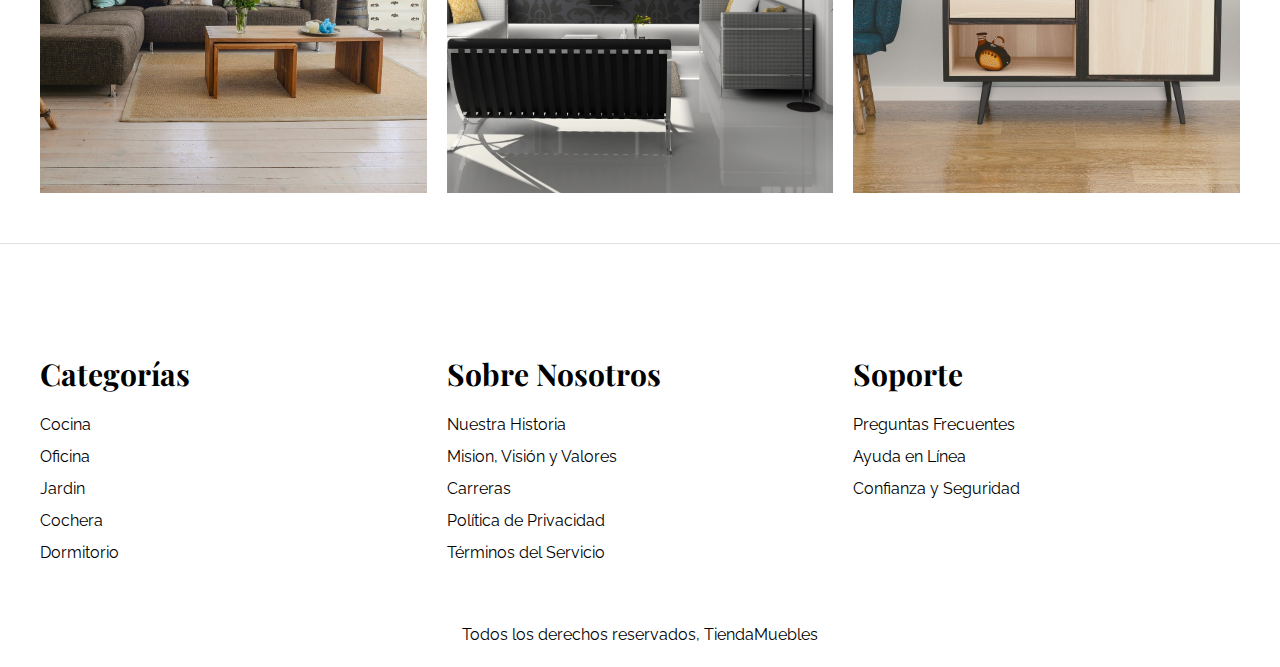
<file: galeria.html>
<!DOCTYPE html>
<html lang="en">
  <head>
    <meta charset="UTF-8" />
    <meta name="viewport" content="width=device-width, initial-scale=1.0" />
    <title>Ecommerce - Galeria</title>
    <link rel="stylesheet" href="./asset/css/normalize.css" />
    <link rel="stylesheet" href="./asset/css/app.css" />
    <link rel="preconnect" href="https://fonts.googleapis.com" />
    <link rel="preconnect" href="https://fonts.gstatic.com" crossorigin />
    <link
      href="https://fonts.googleapis.com/css2?family=Playfair+Display:ital,wght@0,400..900;1,400..900&family=Raleway:ital,wght@0,100..900;1,100..900&display=swap"
      rel="stylesheet"
    />
  </head>
  <body>
    <header>
      <h1 class="nombre-sitio">Tienda de <span>muebles </span></h1>
    </header>

    <div class="contenedor-navegacion">
      <nav class="nav-principal contenedor">
        <a class="enlace" href="index.html">Inicio</a>
        <a class="enlace" href="nosotros.html">Nosotros</a>
        <a class="enlace" href="tienda.html">Tienda</a>
        <a class="enlace" href="blog.html">Blog</a>
        <a class="enlace" href="galeria.html">Galeria</a>
        <a class="enlace" href="contacto.html">Contacto</a>
      </nav>
    </div>

    
    <main class="contenido-principal contenedor">
      <h2 class="text-center">Galeria</h2>

      <ul class="galeria">
        <li>
            <a href="./asset/img/galeria_01.jpg">
                <img src="./asset/img/galeria_01.jpg" alt="Imagen Galeria">
            </a>
        </li>
        <li>
            <a href="./asset/img/galeria_02.jpg">
                <img src="./asset/img/galeria_02.jpg" alt="Imagen Galeria">
            </a>
        </li>
        <li>
            <a href="./asset/img/galeria_03.jpg">
                <img src="./asset/img/galeria_03.jpg" alt="Imagen Galeria">
            </a>
        </li>
        <li>
            <a href="./asset/img/galeria_04.jpg">
                <img src="./asset/img/galeria_04.jpg" alt="Imagen Galeria">
            </a>
        </li>
        <li>
            <a href="./asset/img/galeria_05.jpg">
                <img src="./asset/img/galeria_05.jpg" alt="Imagen Galeria">
            </a>
        </li>
        <li>
            <a href="./asset/img/galeria_06.jpg">
                <img src="./asset/img/galeria_06.jpg" alt="Imagen Galeria">
            </a>
        </li>
        <li>
            <a href="./asset/img/galeria_07.jpg">
                <img src="./asset/img/galeria_07.jpg" alt="Imagen Galeria">
            </a>
        </li>
        <li>
            <a href="./asset/img/galeria_08.jpg">
                <img src="./asset/img/galeria_08.jpg" alt="Imagen Galeria">
            </a>
        </li>
        <li>
            <a href="./asset/img/galeria_09.jpg">
                <img src="./asset/img/galeria_09.jpg" alt="Imagen Galeria">
            </a>
        </li>
      </ul>

      
    </main>

    <footer class="site-footer">
      <div class="grid-footer contenedor">
        <div>
          <h3>Categorías</h3>

          <nav class="footer-menu">
            <a href="#">Cocina</a>
            <a href="#">Oficina</a>
            <a href="#">Jardin</a>
            <a href="#">Cochera</a>
            <a href="#">Dormitorio</a>
          </nav>
        </div>

        <div>
          <h3>Sobre Nosotros</h3>
          <nav class="footer-menu">
            <a href="#">Nuestra Historia</a>
            <a href="#">Mision, Visión y Valores</a>
            <a href="#">Carreras</a>
            <a href="#">Política de Privacidad</a>
            <a href="#">Términos del Servicio</a>
          </nav>
        </div>

        <div>
          <h3>Soporte</h3>
          <nav class="footer-menu">
            <a href="#">Preguntas Frecuentes</a>
            <a href="#">Ayuda en Línea</a>
            <a href="#">Confianza y Seguridad</a>
          </nav>
        </div>
      </div>

      <p class="copyrigth">Todos los derechos reservados, TiendaMuebles</p>
    </footer>
  </body>
</html>
</file>
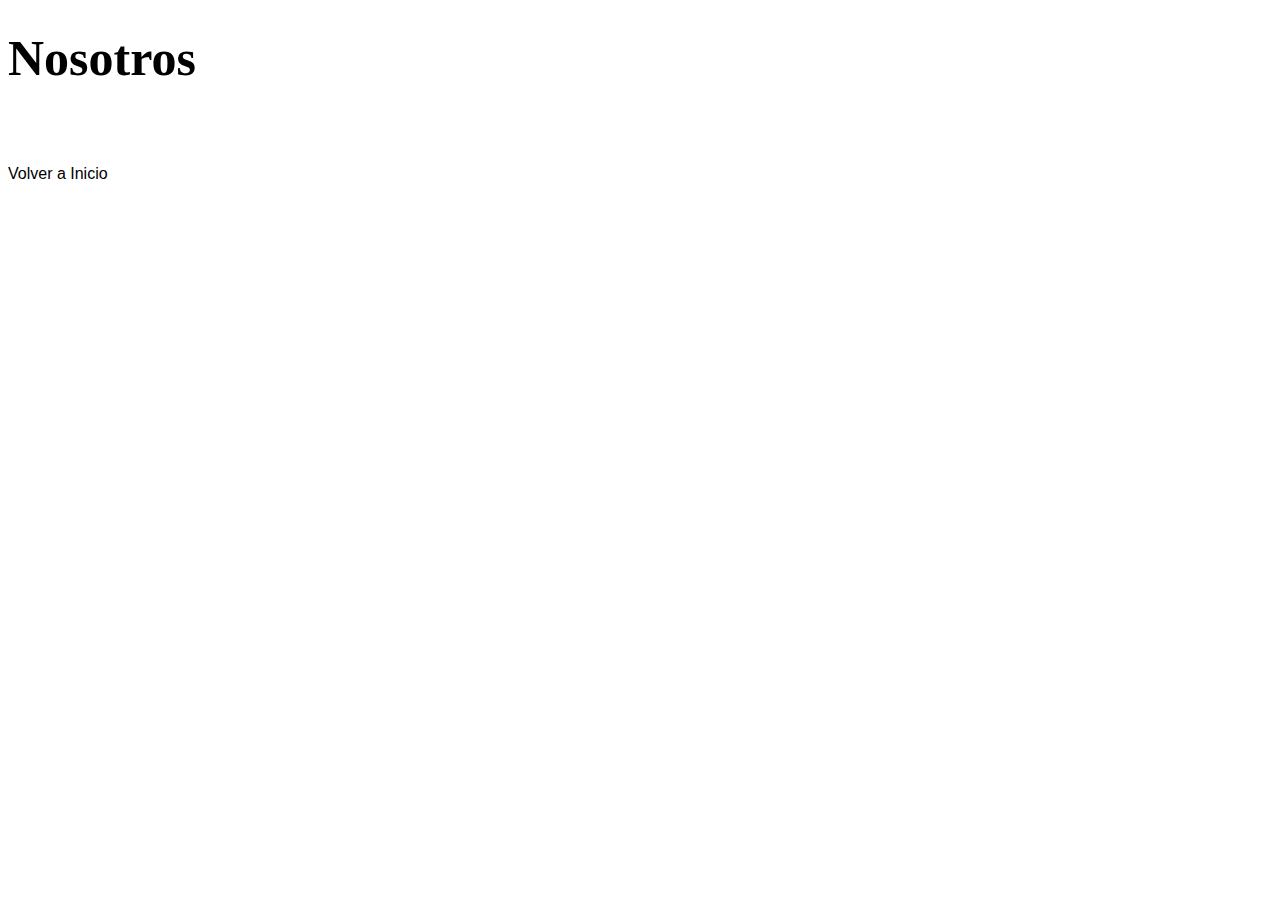
<file: nosotros.html>
<!DOCTYPE html>
<html lang="en">
<head>
    <meta charset="UTF-8">
    <meta name="viewport" content="width=device-width, initial-scale=1.0">
    <title>Nosotros</title>
    <link rel="stylesheet" href="./asset/css/app.css">
</head>
<body>

    <h1>Nosotros</h1>

    <a href="index.html">Volver a Inicio</a>
    
</body>
</html>
</file>
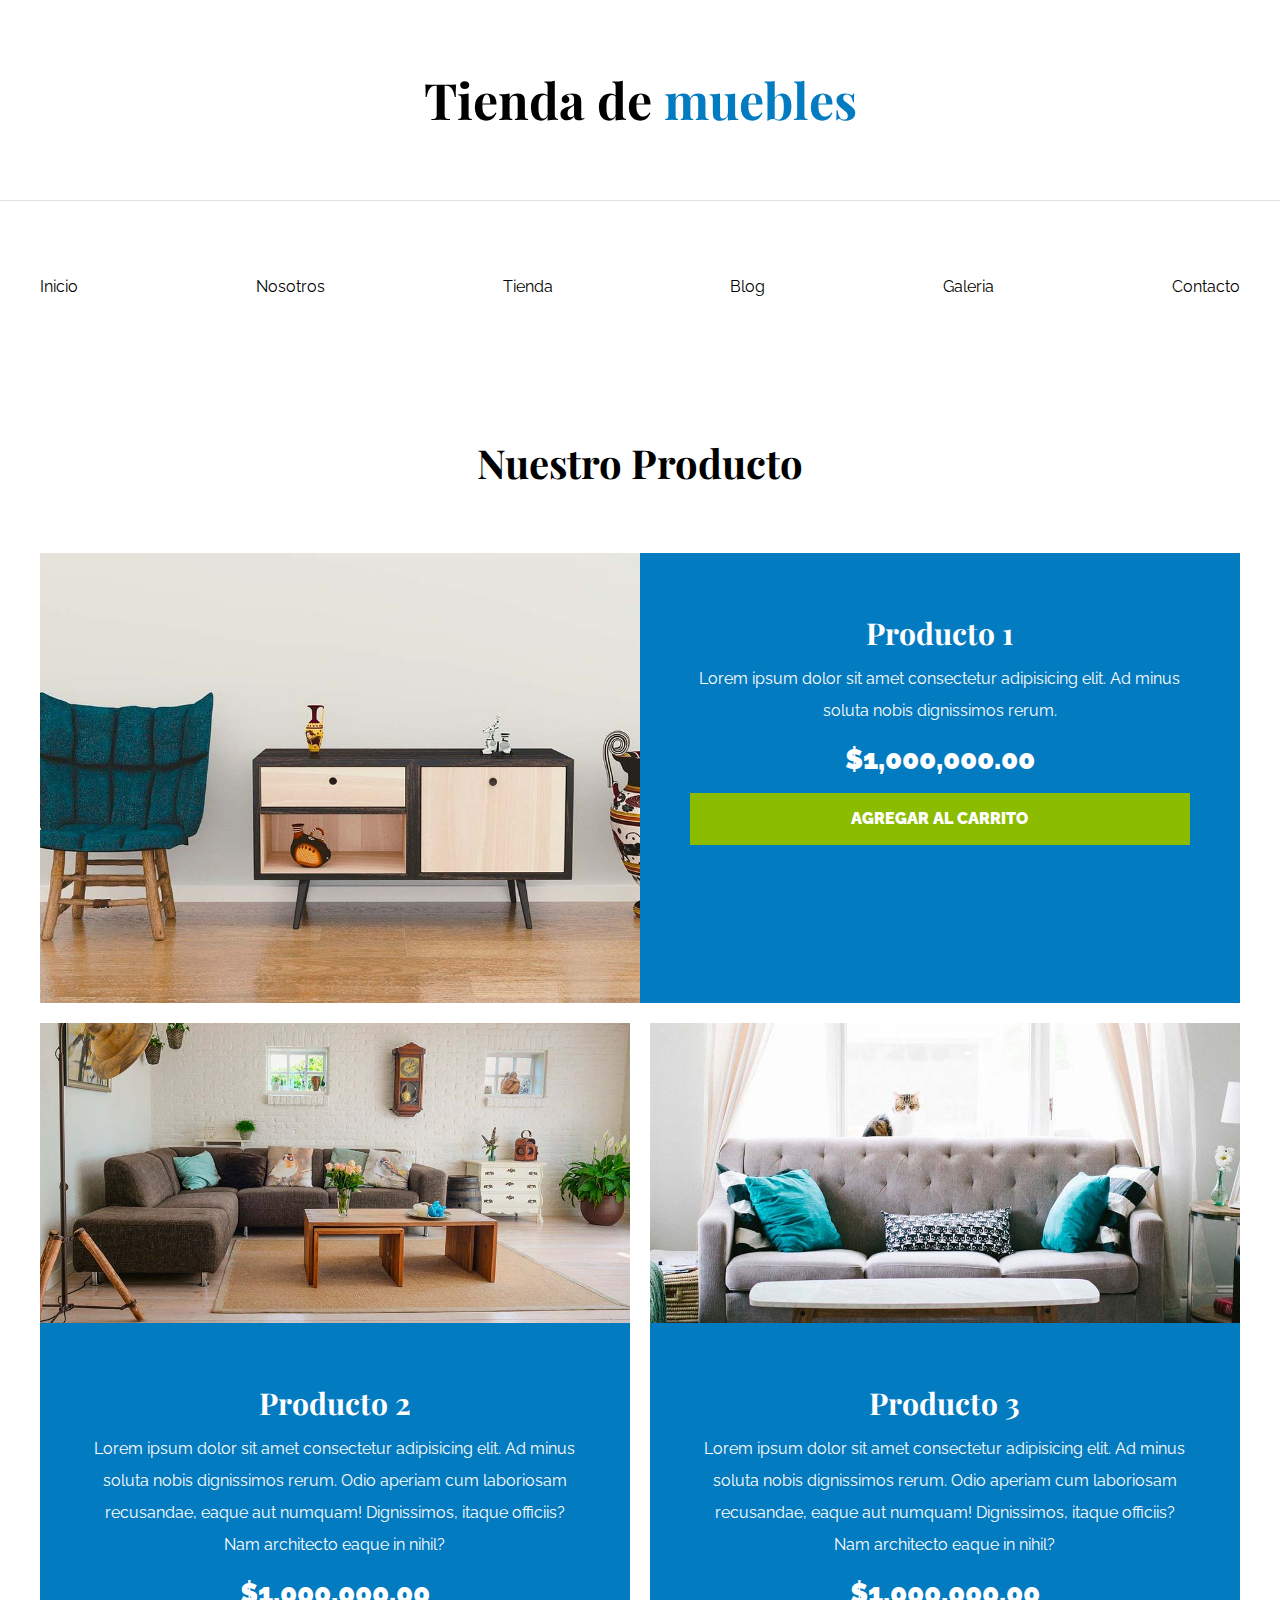
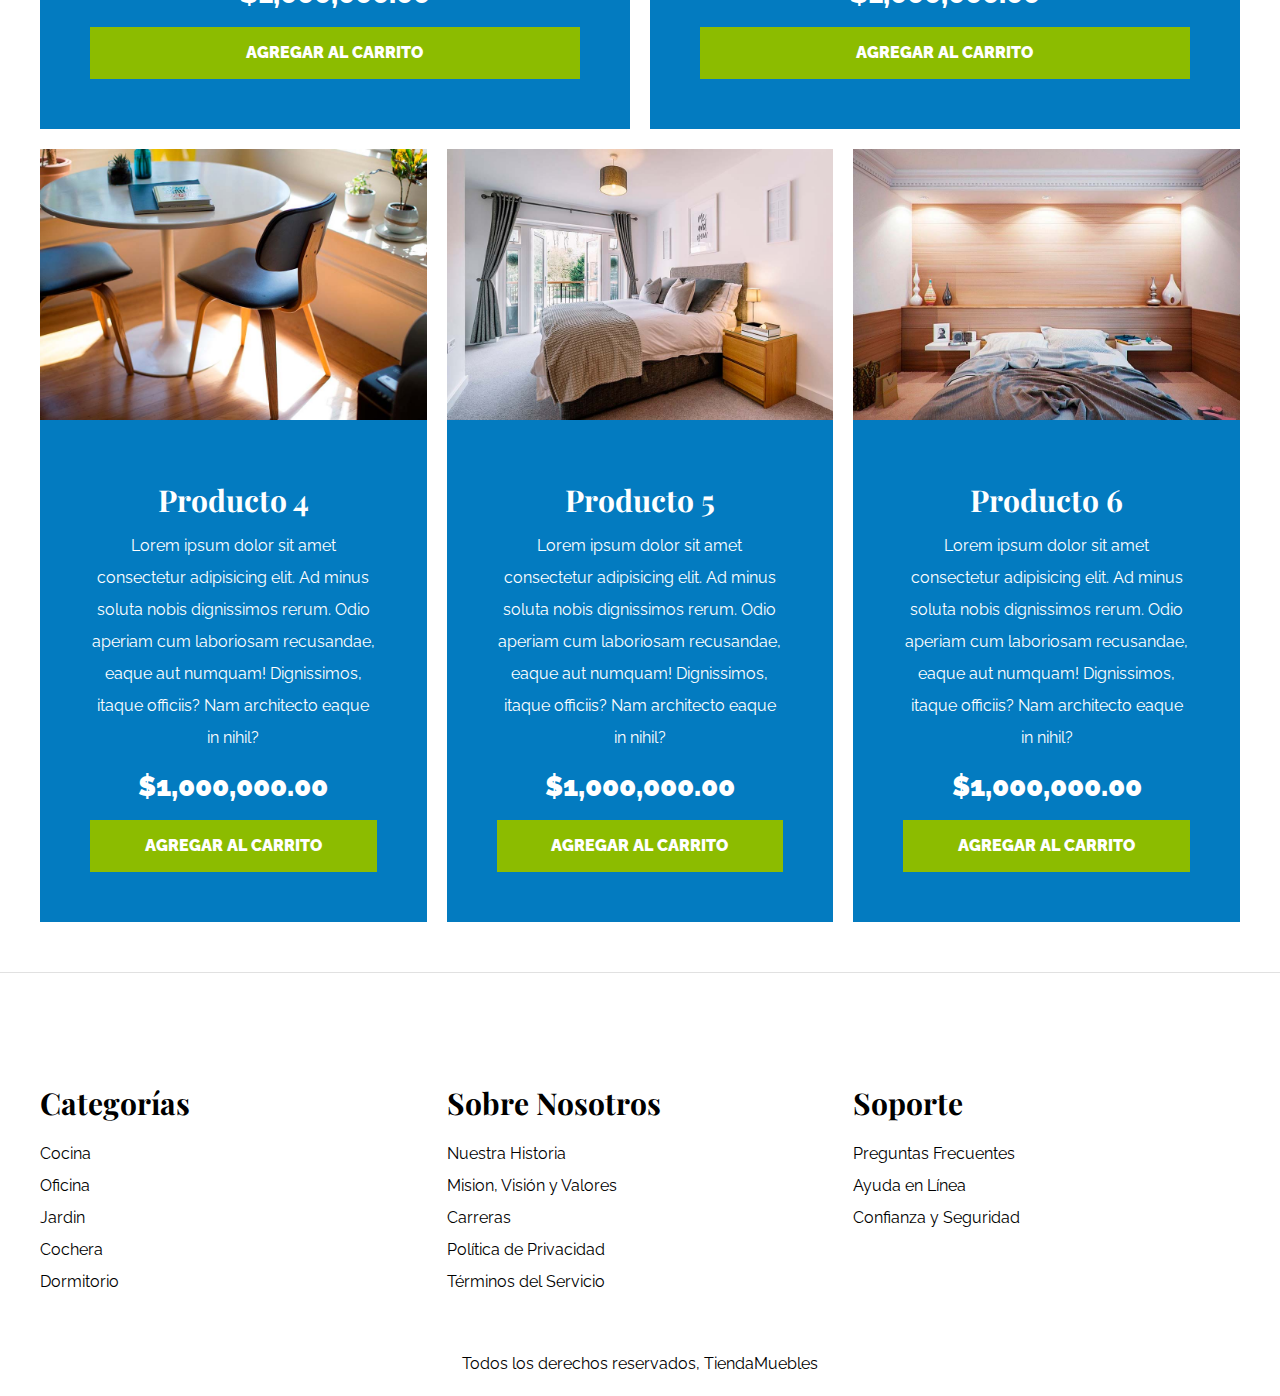
<file: tienda.html>
<!DOCTYPE html>
<html lang="en">
  <head>
    <meta charset="UTF-8" />
    <meta name="viewport" content="width=device-width, initial-scale=1.0" />
    <title>Ecommerce - Tienda</title>
    <link rel="stylesheet" href="./asset/css/normalize.css" />
    <link rel="stylesheet" href="./asset/css/app.css" />
    <link rel="preconnect" href="https://fonts.googleapis.com" />
    <link rel="preconnect" href="https://fonts.gstatic.com" crossorigin />
    <link
      href="https://fonts.googleapis.com/css2?family=Playfair+Display:ital,wght@0,400..900;1,400..900&family=Raleway:ital,wght@0,100..900;1,100..900&display=swap"
      rel="stylesheet"
    />
  </head>
  <body>
    <header>
      <h1 class="nombre-sitio">Tienda de <span>muebles </span></h1>
    </header>

    <div class="contenedor-navegacion">
      <nav class="nav-principal contenedor">
        <a class="enlace" href="index.html">Inicio</a>
        <a class="enlace" href="nosotros.html">Nosotros</a>
        <a class="enlace" href="tienda.html">Tienda</a>
        <a class="enlace" href="blog.html">Blog</a>
        <a class="enlace" href="galeria.html">Galeria</a>
        <a class="enlace" href="contacto.html">Contacto</a>
      </nav>
    </div>

    
    <main class="contenido-principal contenedor">
        <h2 class="text-center">Nuestro Producto</h2>
  
        <div class="listado-productos">
          <div class="producto">
            <img src="./asset/img/producto1.jpg" alt="Imagen Producto" />
            <div class="text-producto">
              <h3>Producto 1</h3>
              <p>
                Lorem ipsum dolor sit amet consectetur adipisicing elit. Ad minus
                soluta nobis dignissimos rerum.
              </p>
              <p class="precio">$1,000,000.00</p>
              <a class="btn" href="#">Agregar al Carrito</a>
            </div>
            <!-- Info Producto-->
          </div>
          <!-- Producto-->
  
          <div class="producto">
            <img src="./asset/img/producto2.jpg" alt="Imagen Producto" />
            <div class="text-producto">
              <h3>Producto 2</h3>
              <p>
                Lorem ipsum dolor sit amet consectetur adipisicing elit. Ad minus
                soluta nobis dignissimos rerum. Odio aperiam cum laboriosam
                recusandae, eaque aut numquam! Dignissimos, itaque officiis? Nam
                architecto eaque in nihil?
              </p>
              <p class="precio">$1,000,000.00</p>
              <a class="btn" href="#">Agregar al Carrito</a>
            </div>
            <!-- Info Producto-->
          </div>
          <!-- Producto-->
  
          <div class="producto">
            <img src="./asset/img/producto3.jpg" alt="Imagen Producto" />
            <div class="text-producto">
              <h3>Producto 3</h3>
              <p>
                Lorem ipsum dolor sit amet consectetur adipisicing elit. Ad minus
                soluta nobis dignissimos rerum. Odio aperiam cum laboriosam
                recusandae, eaque aut numquam! Dignissimos, itaque officiis? Nam
                architecto eaque in nihil?
              </p>
              <p class="precio">$1,000,000.00</p>
              <a class="btn" href="#">Agregar al Carrito</a>
            </div>
            <!-- Info Producto-->
          </div>
          <!-- Producto-->
  
          <div class="producto">
            <img src="./asset/img/producto4.jpg" alt="Imagen Producto" />
            <div class="text-producto">
              <h3>Producto 4</h3>
              <p>
                Lorem ipsum dolor sit amet consectetur adipisicing elit. Ad minus
                soluta nobis dignissimos rerum. Odio aperiam cum laboriosam
                recusandae, eaque aut numquam! Dignissimos, itaque officiis? Nam
                architecto eaque in nihil?
              </p>
              <p class="precio">$1,000,000.00</p>
              <a class="btn" href="#">Agregar al Carrito</a>
            </div>
            <!-- Info Producto-->
          </div>
  
          <div class="producto">
            <img src="./asset/img/producto5.jpg" alt="Imagen Producto" />
            <div class="text-producto">
              <h3>Producto 5</h3>
              <p>
                Lorem ipsum dolor sit amet consectetur adipisicing elit. Ad minus
                soluta nobis dignissimos rerum. Odio aperiam cum laboriosam
                recusandae, eaque aut numquam! Dignissimos, itaque officiis? Nam
                architecto eaque in nihil?
              </p>
              <p class="precio">$1,000,000.00</p>
              <a class="btn" href="#">Agregar al Carrito</a>
            </div>
          </div>
          <div class="producto">
            <img src="./asset/img/producto6.jpg" alt="Imagen Producto" />
            <div class="text-producto">
              <h3>Producto 6</h3>
              <p>
                Lorem ipsum dolor sit amet consectetur adipisicing elit. Ad minus
                soluta nobis dignissimos rerum. Odio aperiam cum laboriosam
                recusandae, eaque aut numquam! Dignissimos, itaque officiis? Nam
                architecto eaque in nihil?
              </p>
              <p class="precio">$1,000,000.00</p>
              <a class="btn" href="#">Agregar al Carrito</a>
            </div>
          </div>
          <!-- Producto-->
        </div>
        <!-- Fin de Listado de Producto-->
      </main>

    <footer class="site-footer">
      <div class="grid-footer contenedor">
        <div>
          <h3>Categorías</h3>

          <nav class="footer-menu">
            <a href="#">Cocina</a>
            <a href="#">Oficina</a>
            <a href="#">Jardin</a>
            <a href="#">Cochera</a>
            <a href="#">Dormitorio</a>
          </nav>
        </div>

        <div>
          <h3>Sobre Nosotros</h3>
          <nav class="footer-menu">
            <a href="#">Nuestra Historia</a>
            <a href="#">Mision, Visión y Valores</a>
            <a href="#">Carreras</a>
            <a href="#">Política de Privacidad</a>
            <a href="#">Términos del Servicio</a>
          </nav>
        </div>

        <div>
          <h3>Soporte</h3>
          <nav class="footer-menu">
            <a href="#">Preguntas Frecuentes</a>
            <a href="#">Ayuda en Línea</a>
            <a href="#">Confianza y Seguridad</a>
          </nav>
        </div>
      </div>

      <p class="copyrigth">Todos los derechos reservados, TiendaMuebles</p>
    </footer>
  </body>
</html>
</file>
<file: asset/css/app.css>
/** Modulos, Bem, SMACSS */

html{
    box-sizing: border-box;
    font-size:62.5%; /* 1REM = 10px */
}
*, *:before, *:after{
    box-sizing:inherit;
}
body{
    font-family: 'Raleway', sans-serif;
    font-size: 1.6rem;
    line-height: 2;
}

/* Globales */

h1,h2,h3{
    font-family: "Playfair Display", serif;
    margin: 0 0 5rem 0;
}

h1{
    font-size: 5rem;
}
h2{
    font-size: 4rem;
}

h3{
    font-size: 3rem ;
}

a{
    text-decoration: none;
    color: black;
}

.contenedor{
    max-width: 120rem;
    margin: 5rem auto;
}

img{
    max-width: 100%;
    display: block;
}

/* utilidades */

.text-center{
    text-align: center;
}

.max-width-30 {
    max-width: 30rem;
}

.btn {
    background-color: #8cbc00;
    display: block;
    color: #FFF;
    text-transform: uppercase;
    font-weight: 900;
    padding: 1rem;
    transition: background-color .3s ease-out;
    text-align: center;
    border: none;
}

.btn:hover{
    background-color: #769c02;
    cursor: pointer;
}

/* Header y Navegacion  */


.nombre-sitio{
    margin-top: 5rem;
    text-align: center;
}

.nombre-sitio span{
    color: #037bc0;

}

.contenedor-navegacion{
    border-top: .1rem solid #e1e1e1
}
.nav-principal{
    padding: 2rem 0;
    display: flex;
    justify-content: space-between;
}

.hero{
    background-image: url("../img/principal.jpg");
    height: 55rem;
    background-size: cover;
    background-position: center center;
    background-repeat: no-repeat;
}

/* Categorias */

.categorias {
    padding-top: 5rem;
}

.categorias h2{
    text-align: center;
}
.categoria a{
    display: block;
    text-align: center;
    padding: 2rem;
    font-size: 2rem;
}
.categoria a:hover{
    background-color: #037bc0;
    color: #FFFFFF;
    border-bottom-right-radius: 1rem;
}
.listado-categorias{
display: grid;
grid-template-columns: repeat(3,1fr);
gap:2rem;
}

/* Bloque Nosotros */

.sobre-nosotros {
    background-image: linear-gradient(to right, transparent 50%, #037bc0 50%,#037bc0 
    100%  ), url(../img/nosotros.jpg);
    background-position: left center;
    padding: 10rem 0;
    background-repeat: no-repeat;
    background-size: 100%, 120rem;
}

/* 
 lo mismo pero con grid

.sobre-nosotros-grid {
    display:grid;
    grid-template-columns: repeat(2,1fr);
    column-gap: 8rem;
}

.texto-nosotros {
    grid-column: 2/3;
} */

.sobre-nosotros-grid {
    display:flex;
    justify-content: flex-end;
}

.texto-nosotros {
    flex-basis: 50%;
    padding-left:10rem;
    color:#FFF;
}


/*  Listado de Productos */

.contenido-principal{
    padding-top: 5rem;
}

.listado-productos {
    display: grid;
    grid-template-columns: repeat(6,1fr);
    column-gap: 2rem;
    row-gap:2rem;
    /* gap:2rem */

}
.producto:nth-child(1){
    /* grid-column: 1/7; */
    grid-column-start: 1;
    grid-column-end: 7;
    display: grid;
    grid-template-columns: 2fr 2fr;
}
.producto:nth-child(1) img {
    height: 45rem;
    width: 100%;
    object-fit: cover;
}
.producto:nth-child(2){
    grid-column-start: 1;
    grid-column-end: 4;
}
.producto:nth-child(2) img,
.producto:nth-child(3) img  {
    height: 30rem;
    width: 100%;
    object-fit: cover;
}
.producto:nth-child(3){
    grid-column-start: 4;
    grid-column-end: 7;
}

.producto:nth-child(4){
    grid-column-start:1;
    grid-column-end:3;
}
.producto:nth-child(5){
    grid-column-start:3;
    grid-column-end:5;
}
.producto:nth-child(6){
    grid-column-start:5;
    grid-column-end:7;
}
.producto {
    background-color: #037bc0;
}
.text-producto {
    text-align: center;
    color: #FFF;
    padding: 5rem;
}

.text-producto h3 {
    margin: 0;
}
.text-producto p {
    margin: 0 0 .5rem;
}
.text-producto .precio {
    font-size: 2.8rem;
    font-weight: 900;
}


/* Footer */

.site-footer {
    border-top: 1px solid #e1e1e1;
    margin-top: 5rem;
    padding-top: 5rem;;
}
.grid-footer {
    display: grid;
    grid-template-columns: repeat(3,1fr) ;
    gap: 2rem;
}
/* .grid-footer {
    display:flex;
    gap:2rem;
}
.grid-footer div {
    flex:1;
} */
.site-footer h3{
    margin-bottom: .5rem;
}
.footer-menu a{
    display: block;
}


.copyrigth {
    margin-top: 5rem;
    text-align: center;
}


/* Nosotros */

.contenido-nosotros {
    display: grid;
    grid-template-columns: 1fr 2fr;
    grid-template-columns: repeat(auto-fit, minmax(25rem, 1fr) );
    column-gap: 4rem;
}

.informacion-nosotros {
    display: flex;
    flex-direction: column;
    justify-content: center;
}

/* Blog */

.contenedor-blog {
    display: grid;
    grid-template-columns: 2fr 1fr;
    column-gap: 4rem;
}

.entrada {
    border-bottom: 2px solid #e1e1e1;
    padding-bottom: 4rem;
    margin-bottom: 2rem;
}

.entrada:last-of-type {
    border: none;
}

.entrada-meta {
    display: flex;
    justify-content: space-between;
}
.entrada-meta p{
    font-weight: 900;
}
.entrada-meta span {
    color: #037bc0;
}

/* entrada blog */

.contenido-entrada-blog {
    width: 60rem;
    margin: 0 auto;
}

/* Galeria */

.galeria {
    list-style: none;
    padding: 0;
    margin: 0;
    display: grid;
    grid-template-columns: repeat(3, 1fr);
    gap: 2rem;
}

.galeria img {
    height: 40rem;
    width: 40rem;
    object-fit: cover;
}

/* Formulario */

.formulario {
    max-width: 60rem;
    margin: 0 auto;
}

.formulario fieldset {
    border: 1px solid black;
    margin-bottom: 2rem;
}
.formulario legend {
    background-color: #005485;
    width: 100%;
    text-align: center;
    color: #FFF;
    text-transform: uppercase;
    font-weight: 900;
    padding: 1rem;
    margin-bottom: 4rem;
}

.campo {
    display: flex;
    margin-bottom: 2rem;

}
.campo label {
    flex-basis: 10rem;
}
.campo input:not([type="radio"]),
.campo textarea,
.campo select {
    flex:1;
    border: 1px solid #e1e1e1;
    padding: 1rem;
}
</file>
